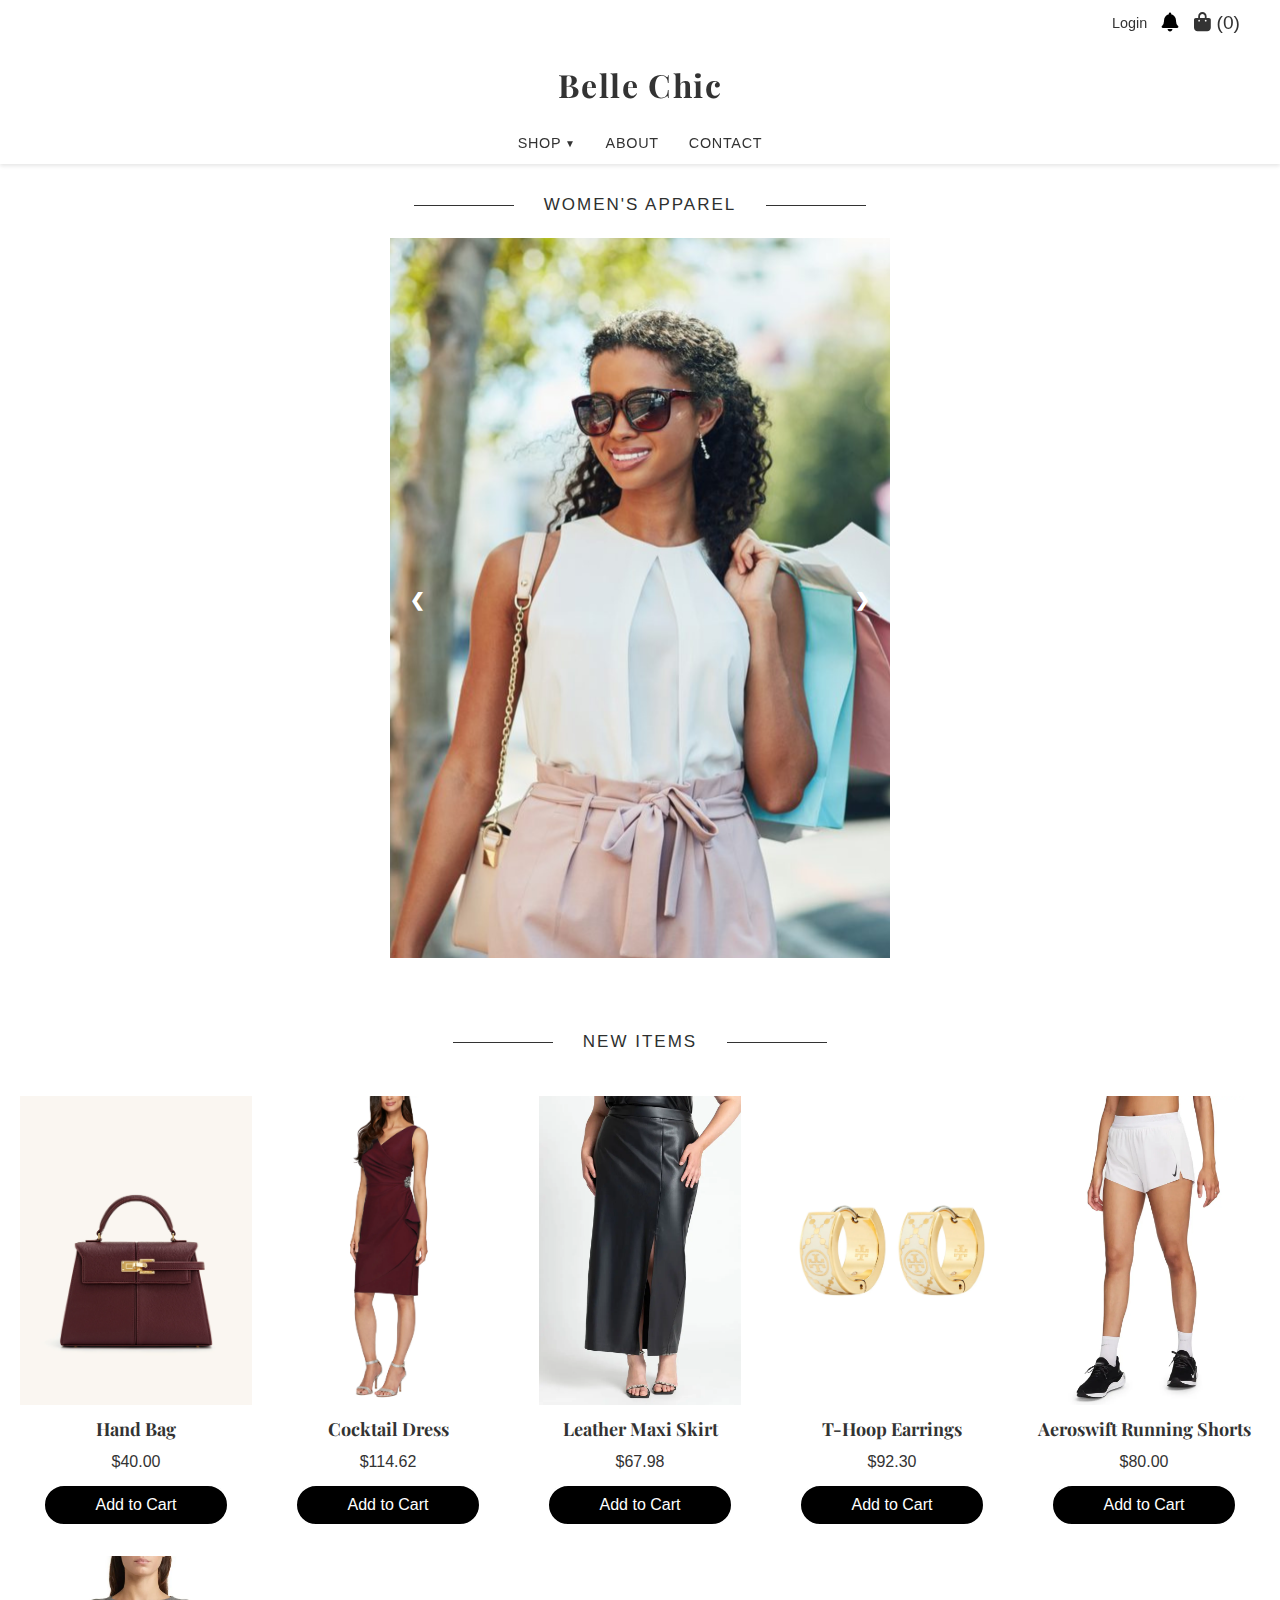
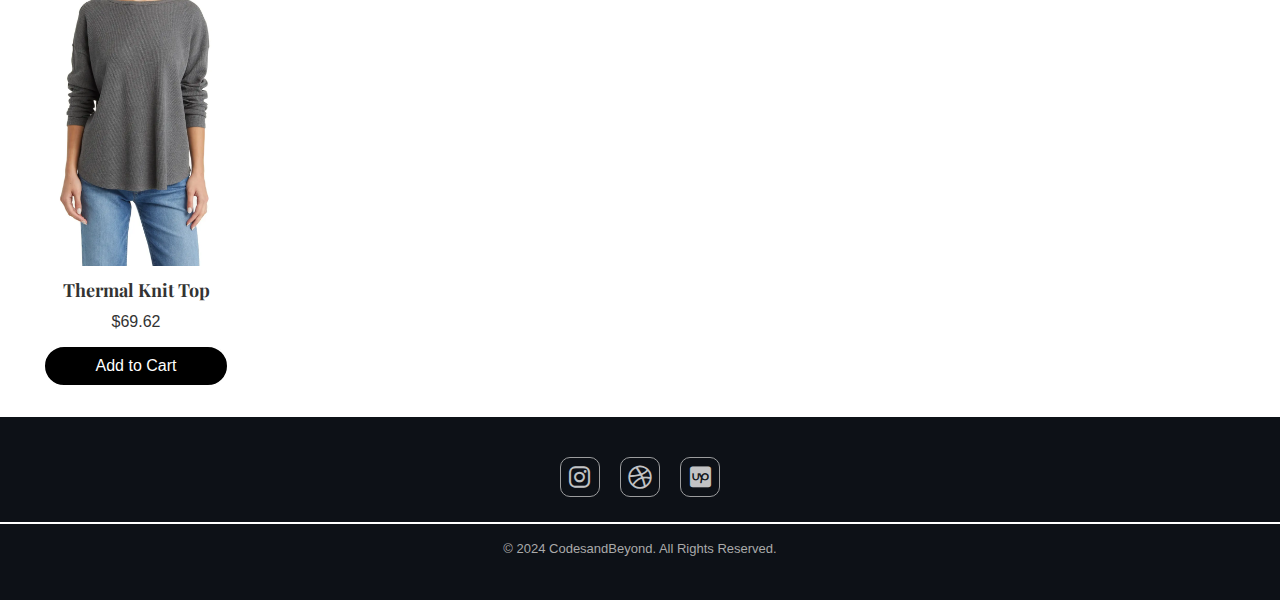
<file: index.html>
<!DOCTYPE html>
<html lang="en">
<head>
    <meta charset="UTF-8">
    <meta name="viewport" content="width=device-width, initial-scale=1.0">
    <link rel="stylesheet" href="https://cdnjs.cloudflare.com/ajax/libs/font-awesome/6.6.0/css/all.min.css">
    <link href="https://fonts.googleapis.com/css2?family=Playfair+Display:wght@400;700&display=swap" rel="stylesheet">
    <title>Home</title>
    <link rel="stylesheet" href="css/styles.css">
</head>
<body>
    <header>
        <div class="navbar">
            <div class="top-bar">
                <div class="search-bar">
                </div>
                <div class="top-right">
                    <a href="#" class="login-text" id="loginButton">Login</a>
                    <div class="icons">
                        <a href="#" id="notificationButton"><i class="fas fa-bell"></i></a>
                        <a href="cart.html">
                            <i class="fas fa-shopping-bag"></i>
                            <span class="cart-count">(0)</span>
                        </a>
                    </div>
                </div>
            </div>
            <a href="index.html" class="store-name-link">
                <div class="store-name">Belle Chic</div>
            </a>
            <nav>
                <div class="hamburger">
                    <div></div>
                    <div></div>
                    <div></div>
                </div>
                <ul class="nav-links">
                    <li class="dropdown">
                        <a href="#">Shop</a>
                        <ul class="dropdown-content">
                            <li><a href="tops.html">Tops</a></li>
                            <li><a href="bottoms.html">Bottoms</a></li>
                            <li><a href="dresses.html">Dresses</a></li>
                            <li><a href="accessories.html">Accessories</a></li>
                        </ul>
                    </li>
                    <li><a href="about.html">About</a></li>
                    <li><a href="contact.html">Contact</a></li>
                </ul>
            </nav>

            <!-- Login Modal -->
            <div id="loginModal" class="modal">
                <div class="modal-content">
                    <span class="close" id="closeButton">&times;</span>
                    <h2>Login</h2>
                    <form id="loginForm">
                        <input type="email" id="loginEmail" placeholder="Email" required>
                        <input type="password" id="loginPassword" placeholder="Password" required>
                        <div class="remember-me">
                            <input type="checkbox" id="rememberMe">
                            <label for="rememberMe">Keep me logged in for 7 days</label>
                        </div>
                        <button type="submit" id="loginSubmit">Login</button>
                    </form>
                    <button id="googleSignInButton" class="google-sign-in-button">
                        <i class="fab fa-google"></i> Sign in with Google
                    </button>
                    <p>Don't have an account? <a href="#" id="signupLink">Sign up</a></p>
                </div>
            </div>

            <!-- Signup Modal -->
            <div id="signupModal" class="modal">
                <div class="modal-content">
                    <span class="close">&times;</span>
                    <h2>Sign Up</h2>
                    <form id="signupForm">
                        <input type="email" id="signupEmail" placeholder="Email" required>
                        <span id="emailError" class="error-message"></span>
                        <input type="password" id="signupPassword" placeholder="Password" required>
                        <span id="passwordError" class="error-message"></span>
                        <!-- other form elements -->
                        <button type="submit">Sign Up</button>
                    </form>
                    <button id="googleSignUpButton" class="google-sign-in-button">
                        <i class="fab fa-google"></i> Sign up with Google
                    </button>
                </div>
            </div>

        </div>
    </header>
<br>
<br>

<main>
    <div class="s1-header">  
        <h1><span>WOMEN'S APPAREL</span></h1>
    </div> 
    <div class="slideshow-container">
        <div class="slideshow">
            <img src="img/Gallery Photos/pink-suit.png" alt="Model 1" class="slide">
            <img src="img/Gallery Photos/white-and-pink.png" alt="Model 2" class="slide">
            <img src="img/Gallery Photos/black-and-white.png" alt="Model 3" class="slide">
            <img src="img/Gallery Photos/white-and-purple.png" alt="Model 4" class="slide">
        </div>
        <a class="prev" onclick="changeSlide(-1)">&#10094;</a>
        <a class="next" onclick="changeSlide(1)">&#10095;</a>
    </div> 
    <section class="featured-items">
        <div class="s1-header">
            <h1><span>NEW ITEMS</span></h1>
        </div>
        <div class="item-grid">
            <div class="item">
                <div class="item-image">
                    <img src="img/Accessories/Bags/handle-bag.webp" alt="Item 1" class="main-image" id="handbag">
                    <img src="img/Accessories/Bags/purse-side.webp" alt="Item 1 Hover" class="hover-image" id="handbag">
                </div>
                <h3>Hand Bag</h3>
                <p>$40.00</p>
                <button class="add-to-cart" data-name="Hand Bag" data-price="40.00">Add to Cart</button>
            </div>
            <div class="item">
                <div class="item-image">
                    <img src="img/Dresses/cocktail-dress-front.webp" alt="Item 2" class="main-image">
                    <img src="img/Dresses/cocktail-dress-back.webp" alt="Item 2 Hover" class="hover-image">
                </div>
                <h3>Cocktail Dress</h3>
                <p>$114.62</p>
                <button class="add-to-cart" data-name="Cocktail Dress" data-price="114.62">Add to Cart</button>
            </div>
            <div class="item">
                <div class="item-image">
                    <img src="img/Bottoms/Skirts/plus-leather-skirt.webp" alt="Item 3" class="main-image">
                    <img src="img/Bottoms/Skirts/plus-leather-skirt-back.webp" alt="Item 3 Hover" class="hover-image">
                </div>
                <h3>Leather Maxi Skirt</h3>
                <p>$67.98</p>
                <button class="add-to-cart" data-name="Leather Maxi Skirt" data-price="67.98">Add to Cart</button>
            </div>
            <div class="item">
                <div class="item-image">
                    <img src="img/Accessories/Earrings/t-hoop-earrings.webp" alt="Item 4" class="main-image">
                    <img src="img/Accessories/Earrings/t-hoop-earrings-flat.webp" alt="Item 4 Hover" class="hover-image">
                </div>
                <h3>T-Hoop Earrings</h3>
                <p>$92.30</p>
                <button class="add-to-cart" data-name="T-Hoop Earrings" data-price="92.30">Add to Cart</button>
            </div>
            <div class="item">
                <div class="item-image">
                    <img src="img/Bottoms/Shorts/aeroswift.webp" alt="Item 5" class="main-image">
                    <img src="img/Bottoms/Shorts/aeroswift-back.webp" alt="Item 1 Hover" class="hover-image">
                </div>
                <h3>Aeroswift Running Shorts</h3>
                <p>$80.00</p>
                <button class="add-to-cart" data-name="Aeroswift Running Shorts" data-price="80.00">Add to Cart</button>
            </div>
            <div class="item">
                <div class="item-image">
                    <img src="img/Tops/thermal-knit-top.webp" alt="Item 6" class="main-image">
                    <img src="img/Tops/thermal-knit-top-back.webp" alt="Item 2 Hover" class="hover-image">
                </div>
                <h3>Thermal Knit Top</h3>
                <p>$69.62</p>
                <button class="add-to-cart" data-name="Thermal Knit Top" data-price="69.62">Add to Cart</button>
            </div>

        </div>
    </section>
</main>

<footer class="footer" role="contentinfo" itemscope itemtype="http://schema.org/WPFooter">
    <div class="social" role="navigation" aria-labelledby="social-heading">
        <h3 id="social-heading" class="sr-only">Follow us on social media</h3>
        <a href="#" aria-label="Instagram"><i class="fa-brands fa-instagram"></i></a>
        <a href="#" aria-label="Dribble"><i class="fa-brands fa-dribbble"></i></a>
        <a href="#" aria-label="Upwork"><i class="fa-brands fa-square-upwork"></i></a>
    </div>
    <hr class="footer-break">
    <p class="copyright">© 2024 CodesandBeyond. All Rights Reserved.</p>
</footer>

    <script src="js/script.js"></script>
    <script src="js/cart.js"></script>
    <script src="js/nav.js"></script>

</body>
</html>
</file>
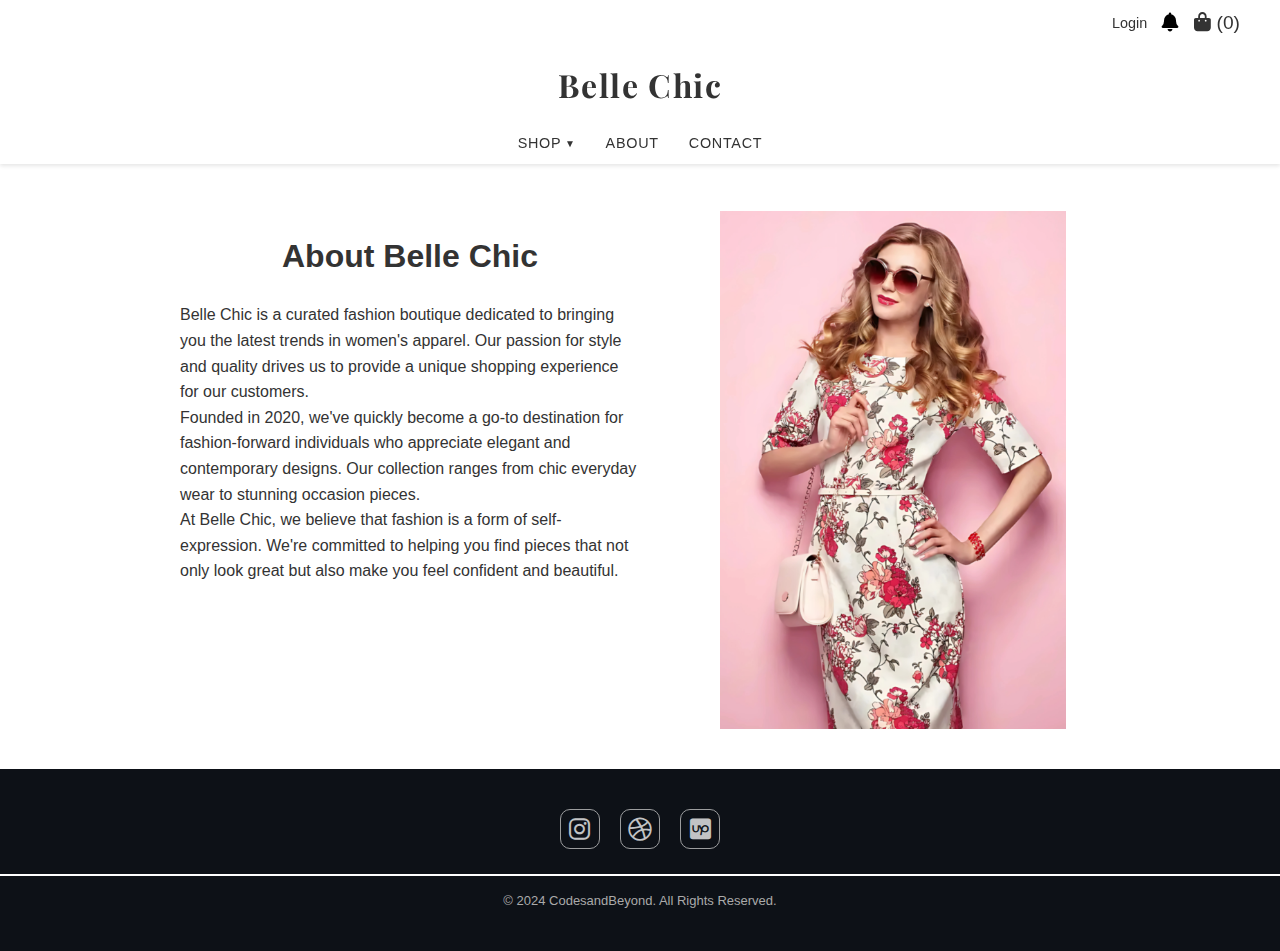
<file: about.html>
<!DOCTYPE html>
<html lang="en">
<head>
    <meta charset="UTF-8">
    <meta name="viewport" content="width=device-width, initial-scale=1.0">
    <link rel="stylesheet" href="https://cdnjs.cloudflare.com/ajax/libs/font-awesome/6.6.0/css/all.min.css">
    <link href="https://fonts.googleapis.com/css2?family=Playfair+Display:wght@400;700&display=swap" rel="stylesheet">
    <title>About Us</title>
    <link rel="stylesheet" href="css/styles.css">
</head>
<body>
    <header>
        <div class="navbar">
            <div class="top-bar">
                <div class="search-bar">
                </div>
                <div class="top-right">
                    <a href="#" class="login-text" id="loginButton">Login</a>
                    <div class="icons">
                        <a href="#" id="notificationButton"><i class="fas fa-bell"></i></a>
                        <a href="cart.html">
                            <i class="fas fa-shopping-bag"></i>
                            <span class="cart-count">(0)</span>
                        </a>
                    </div>
                </div>
            </div>
            <a href="index.html" class="store-name-link">
                <div class="store-name">Belle Chic</div>
            </a>
            <nav>
                <div class="hamburger">
                    <div></div>
                    <div></div>
                    <div></div>
                </div>
                <ul class="nav-links">
                    <li class="dropdown">
                        <a href="#">Shop</a>
                        <ul class="dropdown-content">
                            <li><a href="tops.html">Tops</a></li>
                            <li><a href="bottoms.html">Bottoms</a></li>
                            <li><a href="dresses.html">Dresses</a></li>
                            <li><a href="accessories.html">Accessories</a></li>
                        </ul>
                    </li>
                    <li><a href="about.html">About</a></li>
                    <li><a href="contact.html">Contact</a></li>
                </ul>
            </nav>

            <!-- Login Modal -->
            <div id="loginModal" class="modal">
                <div class="modal-content">
                    <span class="close" id="closeButton">&times;</span>
                    <h2>Login</h2>
                    <form id="loginForm">
                        <input type="email" id="loginEmail" placeholder="Email" required>
                        <input type="password" id="loginPassword" placeholder="Password" required>
                        <div class="remember-me">
                            <input type="checkbox" id="rememberMe">
                            <label for="rememberMe">Keep me logged in for 7 days</label>
                        </div>
                        <button type="submit" id="loginSubmit">Login</button>
                    </form>
                    <button id="googleSignInButton" class="google-sign-in-button">
                        <i class="fab fa-google"></i> Sign in with Google
                    </button>
                    <p>Don't have an account? <a href="#" id="signupLink">Sign up</a></p>
                </div>
            </div>

            <!-- Signup Modal -->
            <div id="signupModal" class="modal">
                <div class="modal-content">
                    <span class="close">&times;</span>
                    <h2>Sign Up</h2>
                    <form id="signupForm">
                        <input type="email" id="signupEmail" placeholder="Email" required>
                        <span id="emailError" class="error-message"></span>
                        <input type="password" id="signupPassword" placeholder="Password" required>
                        <span id="passwordError" class="error-message"></span>
                        <!-- other form elements -->
                        <button type="submit">Sign Up</button>
                    </form>
                    <button id="googleSignUpButton" class="google-sign-in-button">
                        <i class="fab fa-google"></i> Sign up with Google
                    </button>
                </div>
            </div>

        </div>
    </header>
    <br>
    <br>

    <main class="about-us-container">
        <div class="about-content">
            <h1 class="s1-header"><span>About Belle Chic</span></h1>
            <p>Belle Chic is a curated fashion boutique dedicated to bringing you the latest trends in women's apparel. Our passion for style and quality drives us to provide a unique shopping experience for our customers.</p>
            <p>Founded in 2020, we've quickly become a go-to destination for fashion-forward individuals who appreciate elegant and contemporary designs. Our collection ranges from chic everyday wear to stunning occasion pieces.</p>
            <p>At Belle Chic, we believe that fashion is a form of self-expression. We're committed to helping you find pieces that not only look great but also make you feel confident and beautiful.</p>
        </div>
        <div class="about-slideshow-container">
            <div class="about-slideshow">
                <img src="img/Gallery Photos/model-red-dress.png" alt="Model 1" class="about-slide">
                <img src="img/Gallery Photos/model-pink-flower.png" alt="Model 2" class="about-slide">
                <img src="img/Gallery Photos/brown-white-model.png" alt="Model 3" class="about-slide">
            </div>
            <a class="prev" onclick="changeSlide(-1)">&#10094;</a>
            <a class="next" onclick="changeSlide(1)">&#10095;</a>
        </div>        
    </main>

    <footer class="footer" role="contentinfo" itemscope itemtype="http://schema.org/WPFooter">
        <div class="social" role="navigation" aria-labelledby="social-heading">
            <h3 id="social-heading" class="sr-only">Follow us on social media</h3>
            <a href="#" aria-label="Instagram"><i class="fa-brands fa-instagram"></i></a>
            <a href="#" aria-label="Dribble"><i class="fa-brands fa-dribbble"></i></a>
            <a href="#" aria-label="Upwork"><i class="fa-brands fa-square-upwork"></i></a>
        </div>
        <hr class="footer-break">
        <p class="copyright">© 2024 CodesandBeyond. All Rights Reserved.</p>
    </footer>

    <script src="js/script.js"></script>
    <script src="js/nav.js"></script>
</body>
</html>
</file>
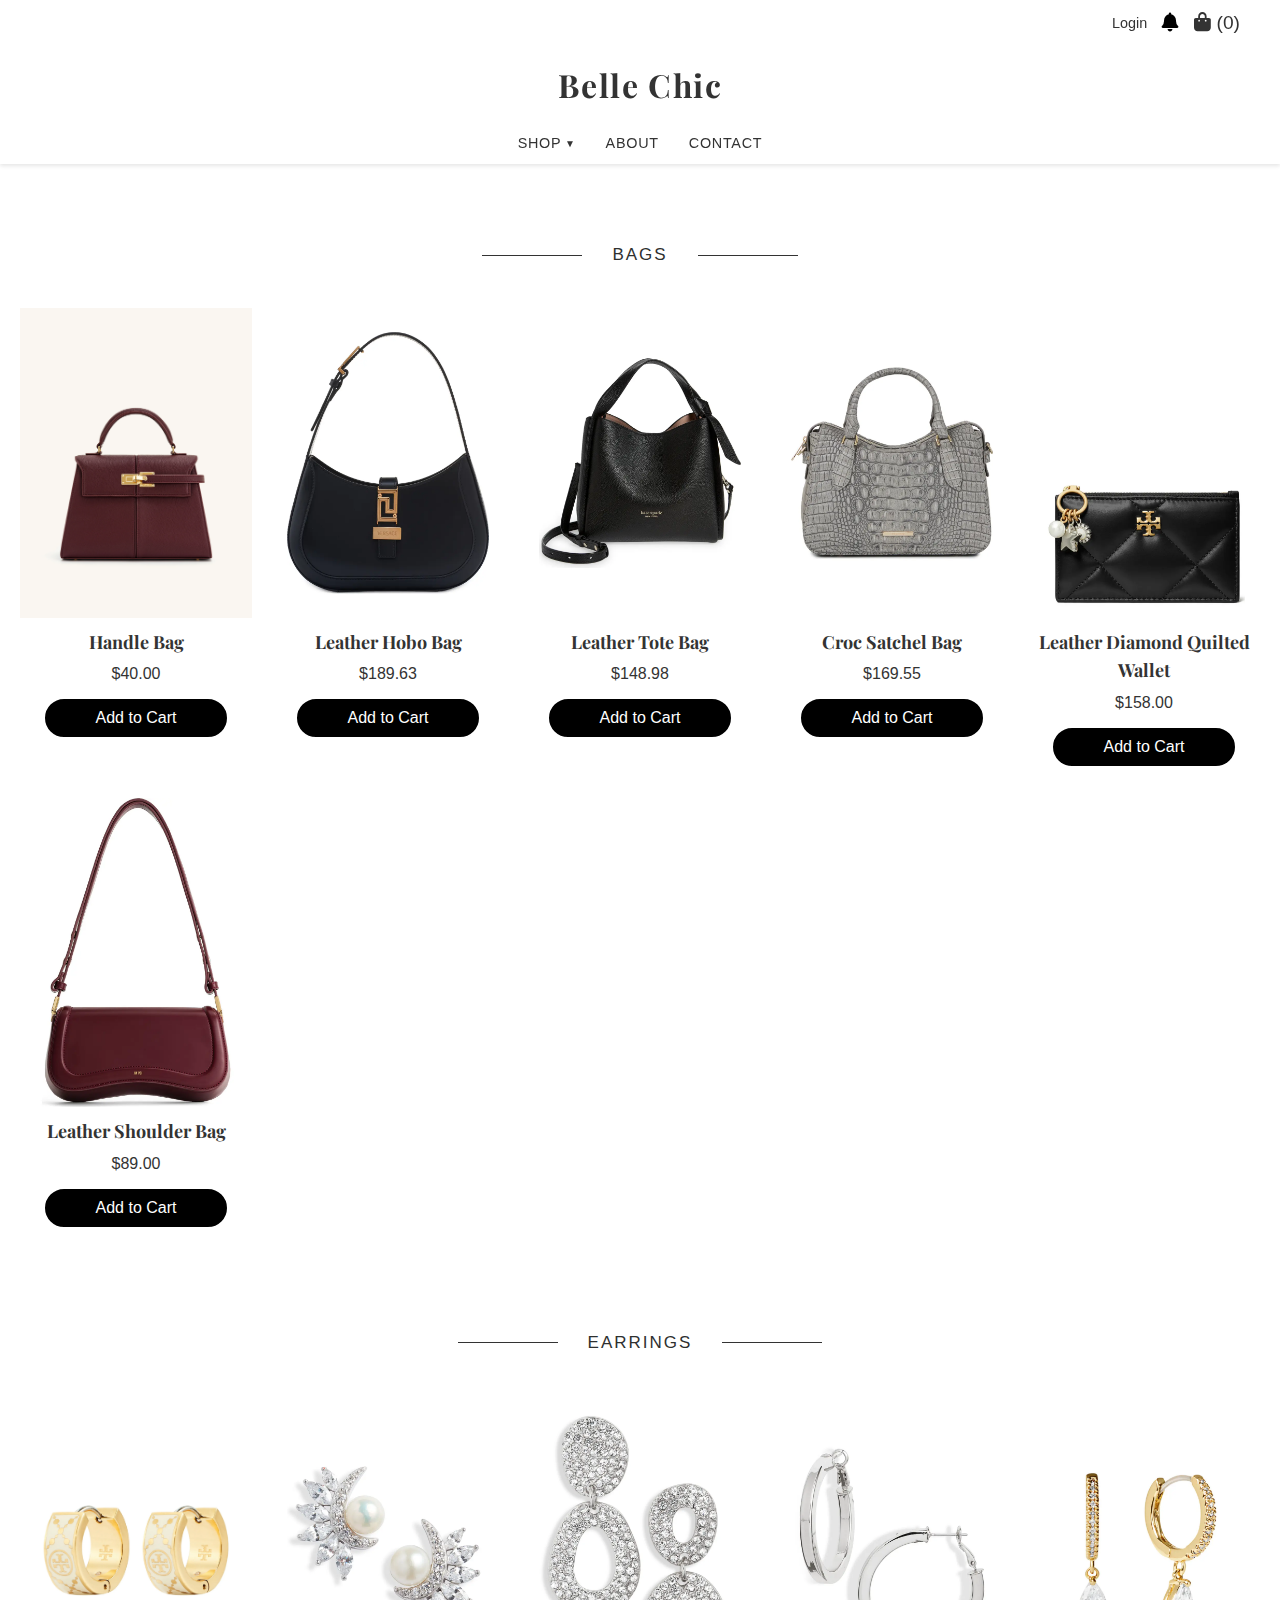
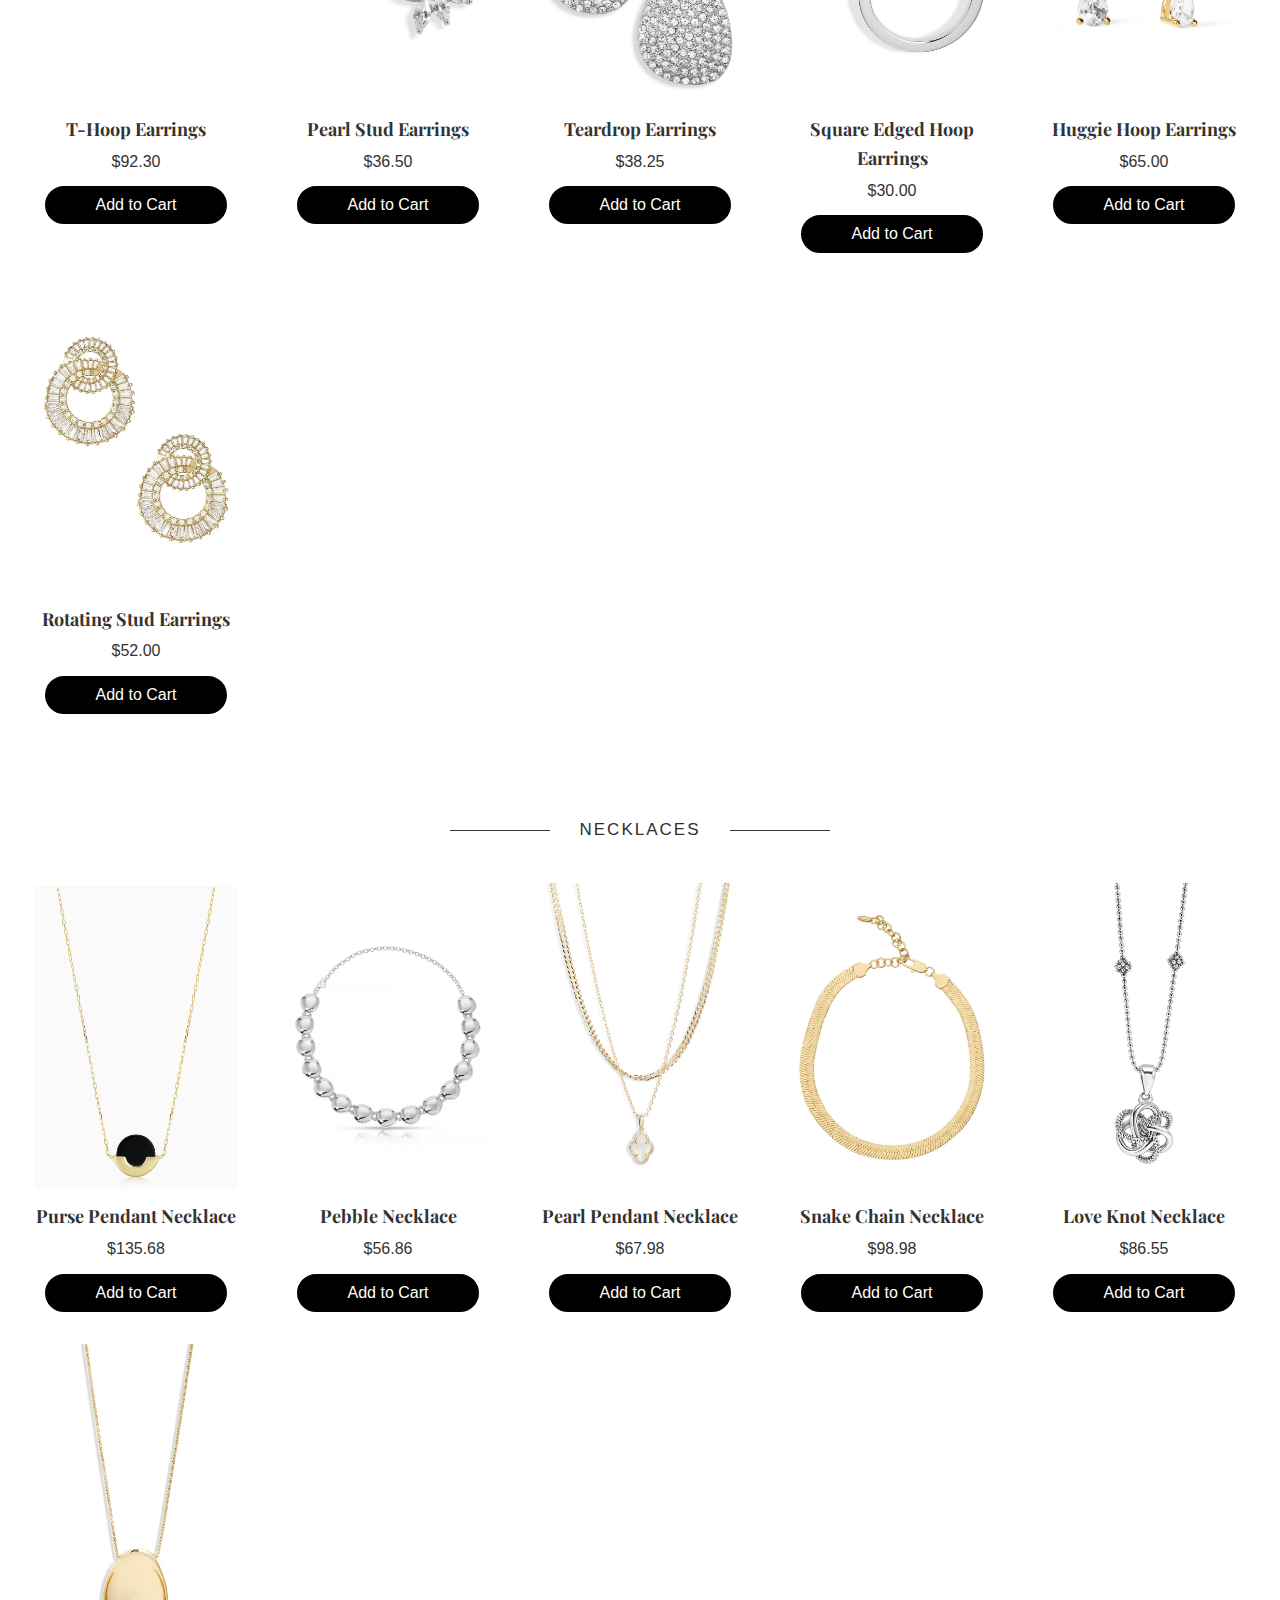
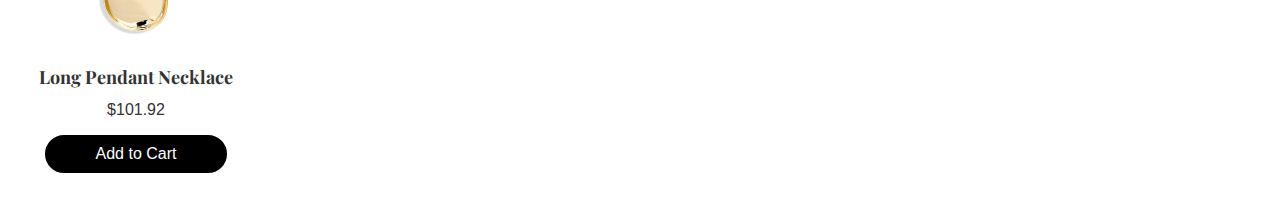
<file: accessories.html>
<!DOCTYPE html>
<html lang="en">
<head>
    <meta charset="UTF-8">
    <meta name="viewport" content="width=device-width, initial-scale=1.0">
    <link rel="stylesheet" href="https://cdnjs.cloudflare.com/ajax/libs/font-awesome/6.6.0/css/all.min.css">
    <link href="https://fonts.googleapis.com/css2?family=Playfair+Display:wght@400;700&display=swap" rel="stylesheet">
    <title>Accessories</title>
    <link rel="stylesheet" href="css/styles.css">
</head>
<body>
    <header>
        <div class="navbar">
            <div class="top-bar">
                <div class="search-bar">
                </div>
                <div class="top-right">
                    <a href="#" class="login-text" id="loginButton">Login</a>
                    <div class="icons">
                        <a href="#" id="notificationButton"><i class="fas fa-bell"></i></a>
                        <a href="cart.html">
                            <i class="fas fa-shopping-bag"></i>
                            <span class="cart-count">(0)</span>
                        </a>
                    </div>
                </div>
            </div>
            <a href="index.html" class="store-name-link">
                <div class="store-name">Belle Chic</div>
            </a>
            <nav>
                <div class="hamburger">
                    <div></div>
                    <div></div>
                    <div></div>
                </div>
                <ul class="nav-links">
                    <li class="dropdown">
                        <a href="#">Shop</a>
                        <ul class="dropdown-content">
                            <li><a href="tops.html">Tops</a></li>
                            <li><a href="bottoms.html">Bottoms</a></li>
                            <li><a href="dresses.html">Dresses</a></li>
                            <li><a href="accessories.html">Accessories</a></li>
                        </ul>
                    </li>
                    <li><a href="about.html">About</a></li>
                    <li><a href="contact.html">Contact</a></li>
                </ul>
            </nav>

            <!-- Login Modal -->
            <div id="loginModal" class="modal">
                <div class="modal-content">
                    <span class="close" id="closeButton">&times;</span>
                    <h2>Login</h2>
                    <form id="loginForm">
                        <input type="email" id="loginEmail" placeholder="Email" required>
                        <input type="password" id="loginPassword" placeholder="Password" required>
                        <div class="remember-me">
                            <input type="checkbox" id="rememberMe">
                            <label for="rememberMe">Keep me logged in for 7 days</label>
                        </div>
                        <button type="submit" id="loginSubmit">Login</button>
                    </form>
                    <button id="googleSignInButton" class="google-sign-in-button">
                        <i class="fab fa-google"></i> Sign in with Google
                    </button>
                    <p>Don't have an account? <a href="#" id="signupLink">Sign up</a></p>
                </div>
            </div>

            <!-- Signup Modal -->
            <div id="signupModal" class="modal">
                <div class="modal-content">
                    <span class="close">&times;</span>
                    <h2>Sign Up</h2>
                    <form id="signupForm">
                        <input type="email" id="signupEmail" placeholder="Email" required>
                        <span id="emailError" class="error-message"></span>
                        <input type="password" id="signupPassword" placeholder="Password" required>
                        <span id="passwordError" class="error-message"></span>
                        <!-- other form elements -->
                        <button type="submit">Sign Up</button>
                    </form>
                    <button id="googleSignUpButton" class="google-sign-in-button">
                        <i class="fab fa-google"></i> Sign up with Google
                    </button>
                </div>
            </div>
        </div>
    </header>
    <br>
    <br>

    <main>
        <section class="featured-items">
            <div class="s1-header">
                <h1><span>BAGS</span></h1>
            </div>
            <div class="item-grid">
                <div class="item">
                    <div class="item-image">
                        <img src="img/Accessories/Bags/handle-bag.webp" alt="Item 1" class="main-image" id="handbag">
                        <img src="img/Accessories/Bags/purse-side.webp" alt="Item 1 Hover" class="hover-image" id="handbag">
                    </div>
                    <h3>Handle Bag</h3>
                    <p>$40.00</p>
                    <button class="add-to-cart" data-name="Handle Bag" data-price="40.00">Add to Cart</button>
                </div>
                <div class="item">
                    <div class="item-image">
                        <img src="img/Accessories/Bags/leather-hobo.webp" alt="Item 2" class="main-image">
                        <img src="img/Accessories/Bags/leather-hobo-back.webp" alt="Item 2 Hover" class="hover-image">
                    </div>
                    <h3>Leather Hobo Bag</h3>
                    <p>$189.63</p>
                    <button class="add-to-cart" data-name="Leather Hobo Bag" data-price="189.63">Add to Cart</button>
                </div>
                <div class="item">
                    <div class="item-image">
                        <img src="img/Accessories/Bags/leather-tote.webp" alt="Item 3" class="main-image">
                        <img src="img/Accessories/Bags/leather-tote-back.webp" alt="Item 3 Hover" class="hover-image">
                    </div>
                    <h3>Leather Tote Bag</h3>
                    <p>$148.98</p>
                    <button class="add-to-cart" data-name="Leather Tote Bag" data-price="148.98">Add to Cart</button>
                </div>
                <div class="item">
                    <div class="item-image">
                        <img src="img/Accessories/Bags/croc-satchel.webp" alt="Item 4" class="main-image">
                        <img src="img/Accessories/Bags/croc-satchel-back.webp" alt="Item 4 Hover" class="hover-image">
                    </div>
                    <h3>Croc Satchel Bag</h3>
                    <p>$169.55</p>
                    <button class="add-to-cart" data-name="Croc Satchel Bag" data-price="169.55">Add to Cart</button>
                </div>
                <div class="item">
                    <div class="item-image">
                        <img src="img/Accessories/Bags/diamond-quilt-card.webp" alt="Item 5" class="main-image">
                        <img src="img/Accessories/Bags/diamond-quilt-card-back.webp" alt="Item 5 Hover" class="hover-image">
                    </div>
                    <h3>Leather Diamond Quilted Wallet</h3>
                    <p>$158.00</p>
                    <button class="add-to-cart" data-name="Leather Diamond Quilted Wallet" data-price="158.00">Add to Cart</button>
                </div>
                <div class="item">
                    <div class="item-image">
                        <img src="img/Accessories/Bags/leather-shoulder.webp" alt="Item 6" class="main-image">
                        <img src="img/Accessories/Bags/leather-shoulder-back.webp" alt="Item 6 Hover" class="hover-image">
                    </div>
                    <h3>Leather Shoulder Bag</h3>
                    <p>$89.00</p>
                    <button class="add-to-cart" data-name="Leather Shoulder Bag" data-price="89.00">Add to Cart</button>
                </div>
            </div>
        </section>
        
        <section class="featured-items">
            <div class="s1-header">
                <h1><span>EARRINGS</span></h1>
            </div>
            <div class="item-grid">
                <div class="item">
                    <div class="item-image">
                        <img src="img/Accessories/Earrings/t-hoop-earrings.webp" alt="Item 1" class="main-image">
                        <img src="img/Accessories/Earrings/t-hoop-earrings-flat.webp" alt="Item 1 Hover" class="hover-image">
                    </div>
                    <h3>T-Hoop Earrings</h3>
                    <p>$92.30</p>
                    <button class="add-to-cart" data-name="T-Hoop Earrings" data-price="92.30">Add to Cart</button>
                </div>
                <div class="item">
                    <div class="item-image">
                        <img src="img/Accessories/Earrings/freshwater-pearl-stud-earrings.webp" alt="Item 2" class="main-image">
                        <img src="img/Accessories/Earrings/freshwater-pearl-stud-earrings-worn.webp" alt="Item 2 Hover" class="hover-image">
                    </div>
                    <h3>Pearl Stud Earrings</h3>
                    <p>$36.50</p>
                    <button class="add-to-cart" data-name="Pearl Stud Earrings" data-price="36.50">Add to Cart</button>
                </div>
                <div class="item">
                    <div class="item-image">
                        <img src="img/Accessories/Earrings/drop-earrings.webp" alt="Item 3" class="main-image">
                        <img src="img/Accessories/Earrings/drop-earrings-worn.webp" alt="Item 3 Hover" class="hover-image">
                    </div>
                    <h3>Teardrop Earrings</h3>
                    <p>$38.25</p>
                    <button class="add-to-cart" data-name="Teardrop Earrings" data-price="38.25">Add to Cart</button>
                </div>
                <div class="item">
                    <div class="item-image">
                        <img src="img/Accessories/Earrings/square-edge-hoop.webp" alt="Item 4" class="main-image">
                        <img src="img/Accessories/Earrings/square-edge-hoop-worn.webp" alt="Item 4 Hover" class="hover-image">
                    </div>
                    <h3>Square Edged Hoop Earrings</h3>
                    <p>$30.00</p>
                    <button class="add-to-cart" data-name="Square Edged Hoop Earrings" data-price="30.00">Add to Cart</button>
                </div>
                <div class="item">
                    <div class="item-image">
                        <img src="img/Accessories/Earrings/hugge-hoops.webp" alt="Item 5" class="main-image">
                        <img src="img/Accessories/Earrings/huggie-hoops-worn.webp" alt="Item 5 Hover" class="hover-image">
                    </div>
                    <h3>Huggie Hoop Earrings</h3>
                    <p>$65.00</p>
                    <button class="add-to-cart" data-name="Huggie Hoop Earrings" data-price="65.00">Add to Cart</button>
                </div>
                <div class="item">
                    <div class="item-image">
                        <img src="img/Accessories/Earrings/rotating-stud.webp" alt="Item 6" class="main-image">
                        <img src="img/Accessories/Earrings/rotating-stud-worn.webp" alt="Item 6 Hover" class="hover-image">
                    </div>
                    <h3>Rotating Stud Earrings</h3>
                    <p>$52.00</p>
                    <button class="add-to-cart" data-name="Rotating Stud Earrings" data-price="52.00">Add to Cart</button>
                </div>
            </div>
        </section>

        <section class="featured-items">
            <div class="s1-header">
                <h1><span>NECKLACES</span></h1>
            </div>
            <div class="item-grid">
                <div class="item">
                    <div class="item-image">
                        <img src="img/Accessories/Necklaces/purse-pendant-necklace.webp" alt="Item 1" class="main-image">
                        <img src="img/Accessories/Necklaces/purse-pendant-necklace-worn.webp" alt="Item 1 Hover" class="hover-image">
                    </div>
                    <h3>Purse Pendant Necklace</h3>
                    <p>$135.68</p>
                    <button class="add-to-cart" data-name="Purse Pendant Necklace" data-price="135.68">Add to Cart</button>
                </div>
                <div class="item">
                    <div class="item-image">
                        <img src="img/Accessories/Necklaces/pebble-necklace.webp" alt="Item 2" class="main-image">
                        <img src="img/Accessories/Necklaces/pebble-necklace-worn.webp" alt="Item 2 Hover" class="hover-image">
                    </div>
                    <h3>Pebble Necklace</h3>
                    <p>$56.86</p>
                    <button class="add-to-cart" data-name="Pebble Necklace" data-price="56.86">Add to Cart</button>
                </div>
                <div class="item">
                    <div class="item-image">
                        <img src="img/Accessories/Necklaces/pearl-pendant-necklace.webp" alt="Item 3" class="main-image">
                        <img src="img/Accessories/Necklaces/pearl-pendant-necklace-worn.webp" alt="Item 3 Hover" class="hover-image">
                    </div>
                    <h3>Pearl Pendant Necklace</h3>
                    <p>$67.98</p>
                    <button class="add-to-cart" data-name="Pearl Pendant Necklace" data-price="67.98">Add to Cart</button>
                </div>
                <div class="item">
                    <div class="item-image">
                        <img src="img/Accessories/Necklaces/snake-chain-necklace.webp" alt="Item 3" class="main-image">
                        <img src="img/Accessories/Necklaces/snake-chain-necklace-worn.webp" alt="Item 3 Hover" class="hover-image">
                    </div>
                    <h3>Snake Chain Necklace</h3>
                    <p>$98.98</p>
                    <button class="add-to-cart" data-name="Snake Chain Necklace" data-price="98.98">Add to Cart</button>
                </div>
                <div class="item">
                    <div class="item-image">
                        <img src="img/Accessories/Necklaces/love-knot-necklace.webp" alt="Item 3" class="main-image">
                        <img src="img/Accessories/Necklaces/love-knot-necklace-worn.webp" alt="Item 3 Hover" class="hover-image">
                    </div>
                    <h3>Love Knot Necklace</h3>
                    <p>$86.55</p>
                    <button class="add-to-cart" data-name="Love Knot Necklace" data-price="86.55">Add to Cart</button>
                </div>
                <div class="item">
                    <div class="item-image">
                        <img src="img/Accessories/Necklaces/long-pendant-necklace.webp" alt="Item 3" class="main-image">
                        <img src="img/Accessories/Necklaces/long-pendant-necklace-worn.webp" alt="Item 3 Hover" class="hover-image">
                    </div>
                    <h3>Long Pendant Necklace</h3>
                    <p>$101.92</p>
                    <button class="add-to-cart" data-name="Long Pendant Necklace" data-price="101.92">Add to Cart</button>
                </div>
            </div>
        </section>
    </main>

    <script src="js/script.js"></script>
    <script src="js/cart.js"></script>
    <script src="js/nav.js"></script>

</html>
</file>
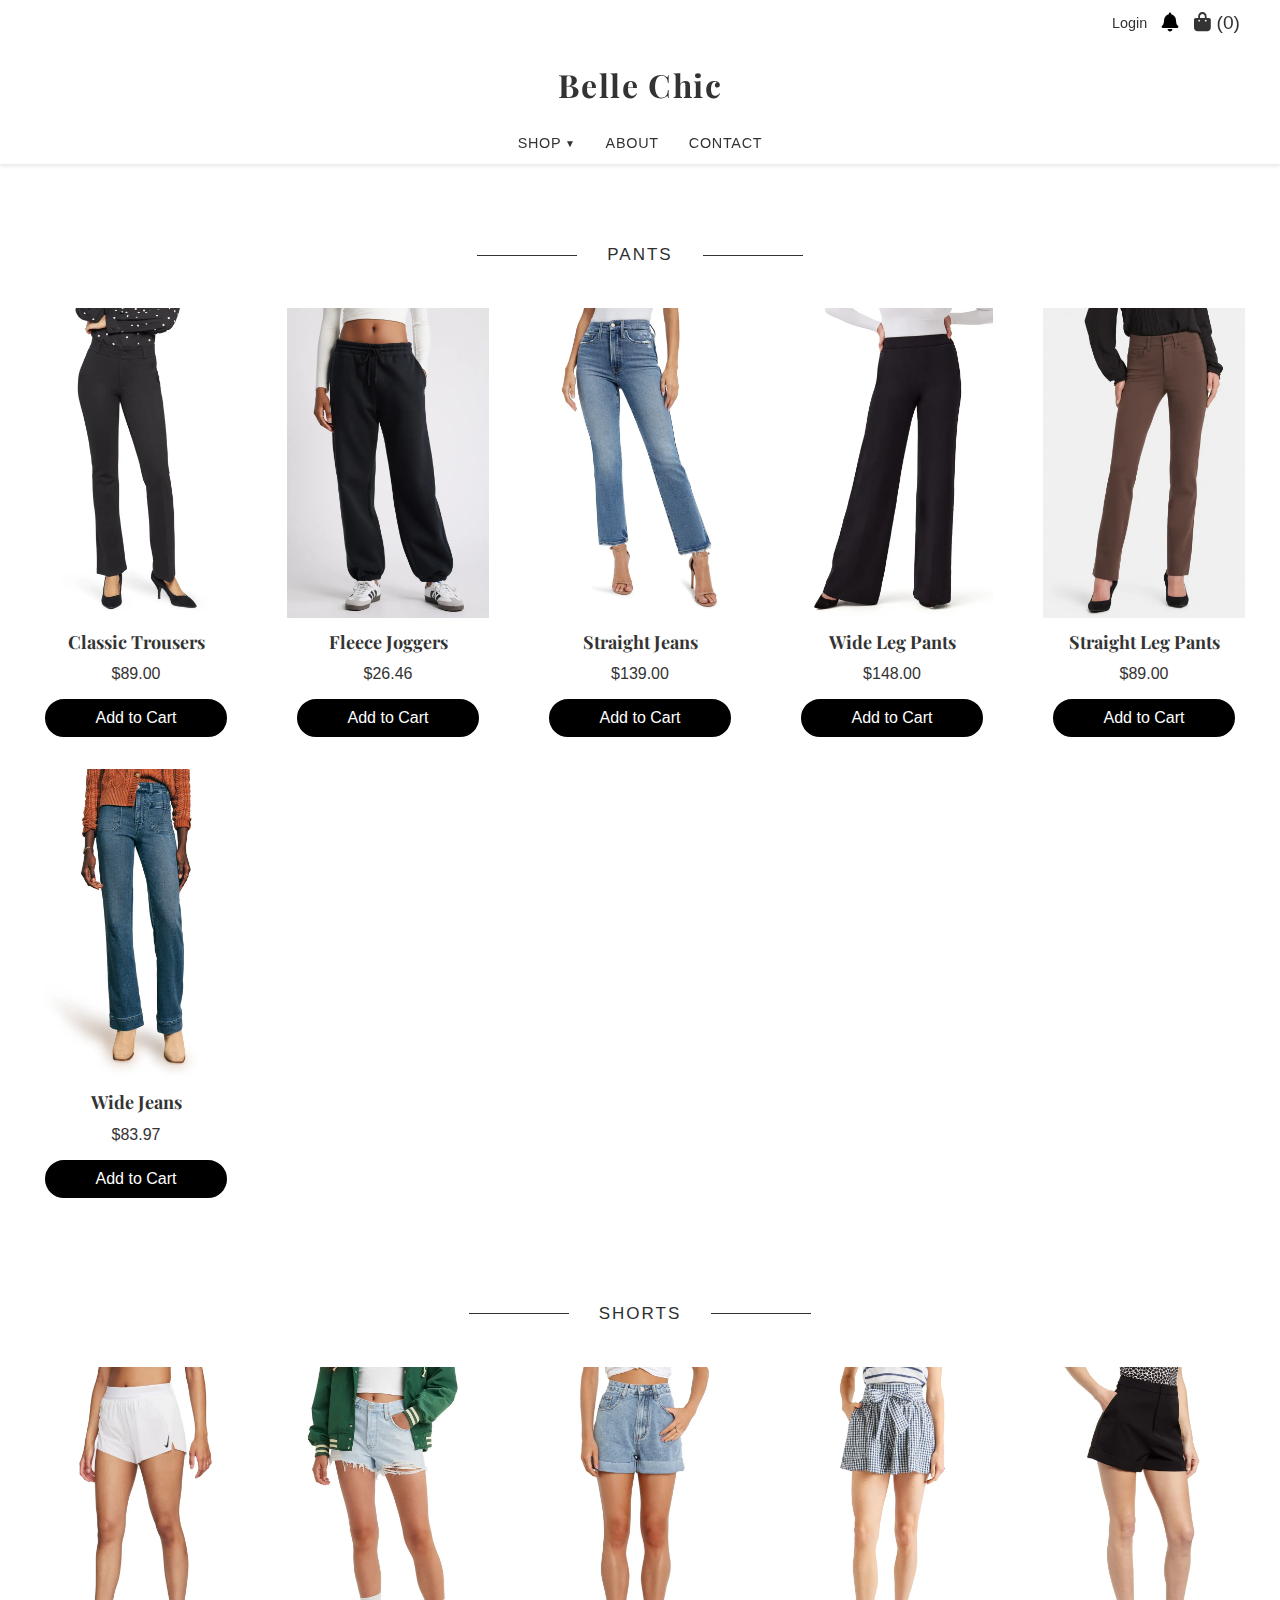
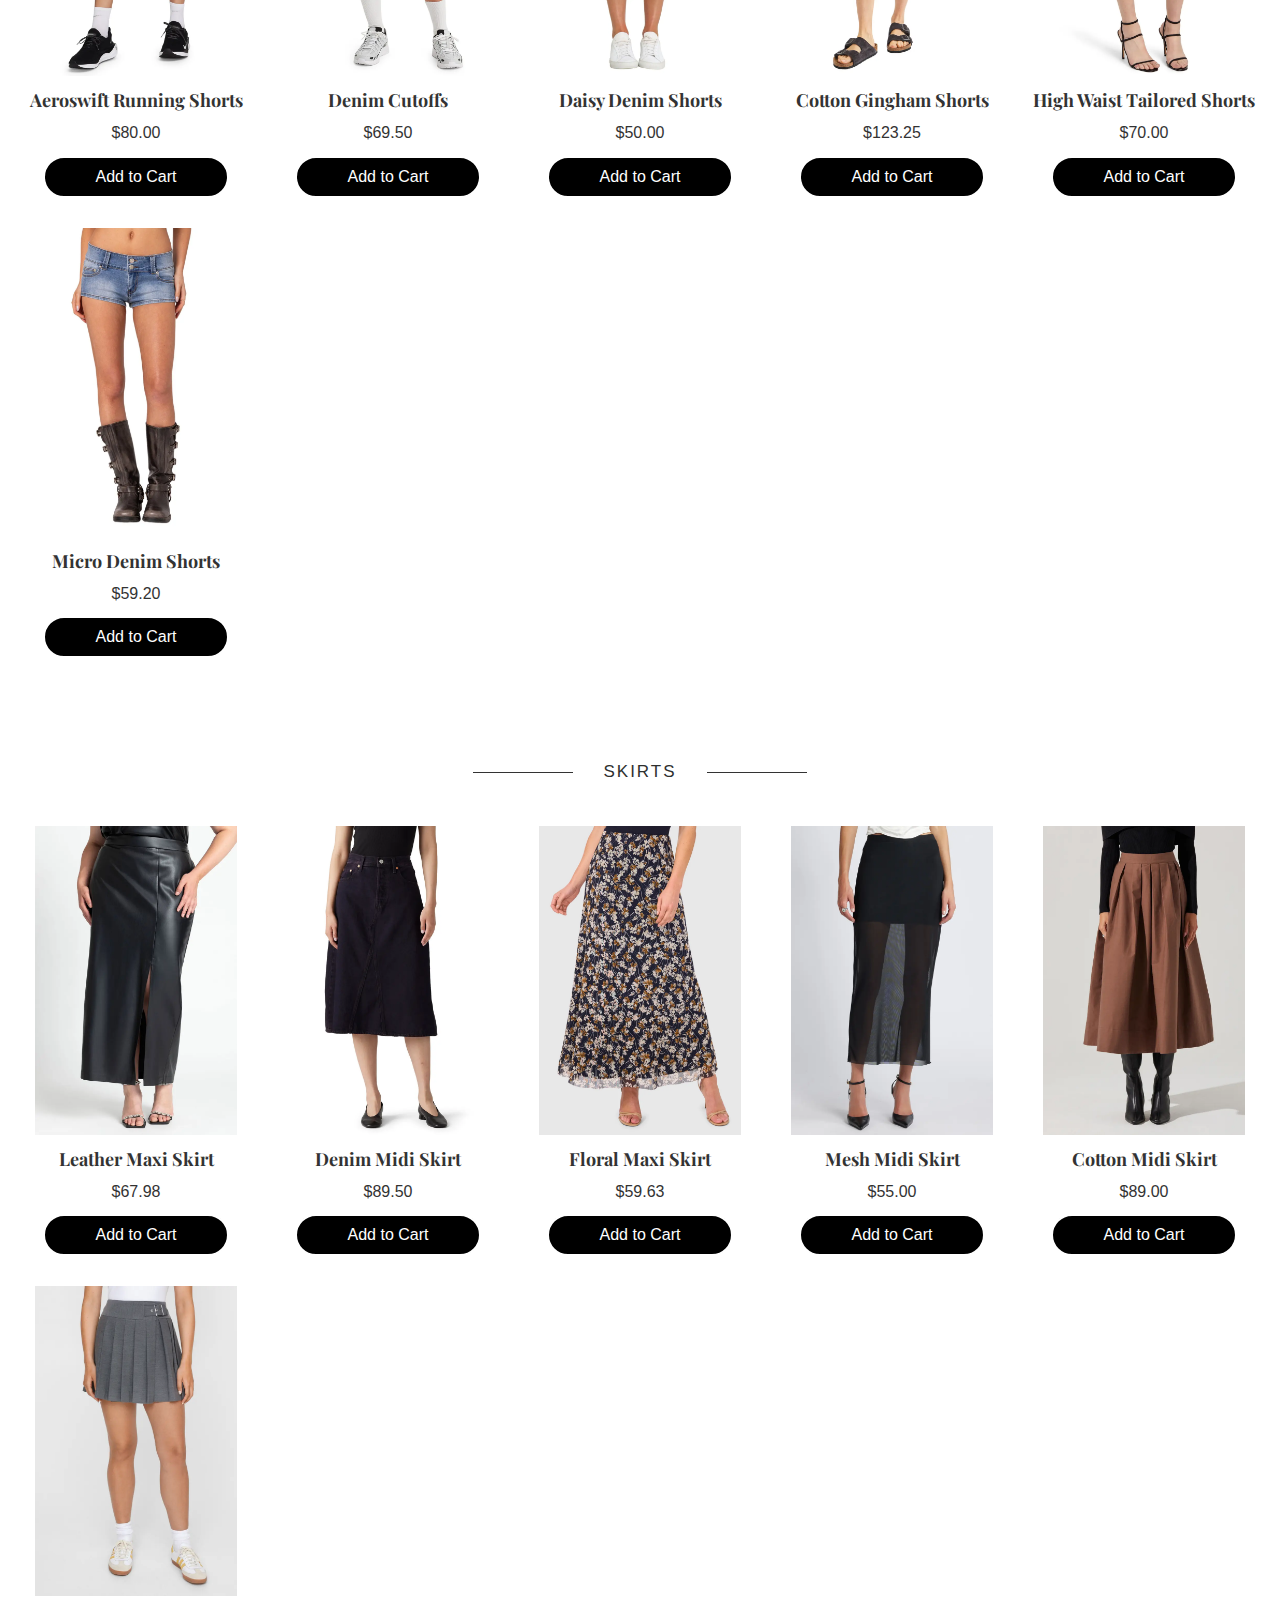
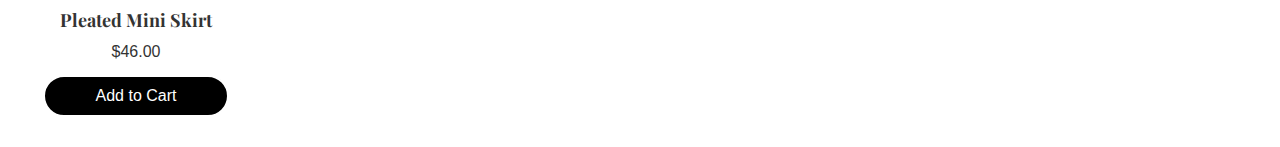
<file: bottoms.html>
<!DOCTYPE html>
<html lang="en">
<head>
    <meta charset="UTF-8">
    <meta name="viewport" content="width=device-width, initial-scale=1.0">
    <link rel="stylesheet" href="https://cdnjs.cloudflare.com/ajax/libs/font-awesome/6.6.0/css/all.min.css">
    <link href="https://fonts.googleapis.com/css2?family=Playfair+Display:wght@400;700&display=swap" rel="stylesheet">
    <title>Bottoms</title>
    <link rel="stylesheet" href="css/styles.css">
</head>
<body>
    <header>
        <div class="navbar">
            <div class="top-bar">
                <div class="search-bar">
                </div>
                <div class="top-right">
                    <a href="#" class="login-text" id="loginButton">Login</a>
                    <div class="icons">
                        <a href="#" id="notificationButton"><i class="fas fa-bell"></i></a>
                        <a href="cart.html">
                            <i class="fas fa-shopping-bag"></i>
                            <span class="cart-count">(0)</span>
                        </a>
                    </div>
                </div>
            </div>
            <a href="index.html" class="store-name-link">
                <div class="store-name">Belle Chic</div>
            </a>
            <nav>
                <div class="hamburger">
                    <div></div>
                    <div></div>
                    <div></div>
                </div>
                <ul class="nav-links">
                    <li class="dropdown">
                        <a href="#">Shop</a>
                        <ul class="dropdown-content">
                            <li><a href="tops.html">Tops</a></li>
                            <li><a href="bottoms.html">Bottoms</a></li>
                            <li><a href="dresses.html">Dresses</a></li>
                            <li><a href="accessories.html">Accessories</a></li>
                        </ul>
                    </li>
                    <li><a href="about.html">About</a></li>
                    <li><a href="contact.html">Contact</a></li>
                </ul>
            </nav>

            <!-- Login Modal -->
            <div id="loginModal" class="modal">
                <div class="modal-content">
                    <span class="close" id="closeButton">&times;</span>
                    <h2>Login</h2>
                    <form id="loginForm">
                        <input type="email" id="loginEmail" placeholder="Email" required>
                        <input type="password" id="loginPassword" placeholder="Password" required>
                        <div class="remember-me">
                            <input type="checkbox" id="rememberMe">
                            <label for="rememberMe">Keep me logged in for 7 days</label>
                        </div>
                        <button type="submit" id="loginSubmit">Login</button>
                    </form>
                    <button id="googleSignInButton" class="google-sign-in-button">
                        <i class="fab fa-google"></i> Sign in with Google
                    </button>
                    <p>Don't have an account? <a href="#" id="signupLink">Sign up</a></p>
                </div>
            </div>

            <!-- Signup Modal -->
            <div id="signupModal" class="modal">
                <div class="modal-content">
                    <span class="close">&times;</span>
                    <h2>Sign Up</h2>
                    <form id="signupForm">
                        <input type="email" id="signupEmail" placeholder="Email" required>
                        <span id="emailError" class="error-message"></span>
                        <input type="password" id="signupPassword" placeholder="Password" required>
                        <span id="passwordError" class="error-message"></span>
                        <!-- other form elements -->
                        <button type="submit">Sign Up</button>
                    </form>
                    <button id="googleSignUpButton" class="google-sign-in-button">
                        <i class="fab fa-google"></i> Sign up with Google
                    </button>
                </div>
            </div>

        </div>
    </header>
    <br>
    <br>

    <main>
        <section class="featured-items">
            <div class="s1-header">  
                <h1><span>PANTS</span></h1>
            </div>
            <div class="item-grid">
                <div class="item">
                    <div class="item-image">
                        <img src="img/Bottoms/Pants/classic-trousers.webp" alt="Item 1" class="main-image">
                        <img src="img/Bottoms/Pants/classic-trousers-back.webp" alt="Item 1 Hover" class="hover-image">
                    </div>
                    <h3>Classic Trousers</h3>
                    <p>$89.00</p>
                    <button class="add-to-cart" data-name="Classic Trousers" data-price="89.00">Add to Cart</button>
                </div>
                <div class="item">
                    <div class="item-image">
                        <img src="img/Bottoms/Pants/fleece-joggers.webp" alt="Item 2" class="main-image">
                        <img src="img/Bottoms/Pants/fleece-joggers-back.webp" alt="Item 2 Hover" class="hover-image">
                    </div>
                    <h3>Fleece Joggers</h3>
                    <p>$26.46</p>
                    <button class="add-to-cart" data-name="Fleece Joggers" data-price="26.46">Add to Cart</button>
                </div>
                <div class="item">
                    <div class="item-image">
                        <img src="img/Bottoms/Pants/straight-jeans.webp" alt="Item 3" class="main-image">
                        <img src="img/Bottoms/Pants/straight-jeans-back.webp" alt="Item 3 Hover" class="hover-image">
                    </div>
                    <h3>Straight Jeans</h3>
                    <p>$139.00</p>
                    <button class="add-to-cart" data-name="Straight Jeans" data-price="139.00">Add to Cart</button>
                </div>
                <div class="item">
                    <div class="item-image">
                        <img src="img/Bottoms/Pants/wide-leg.webp" alt="Item 4" class="main-image">
                        <img src="img/Bottoms/Pants/wide-leg-back.webp" alt="Item 4 Hover" class="hover-image">
                    </div>
                    <h3>Wide Leg Pants</h3>
                    <p>$148.00</p>
                    <button class="add-to-cart" data-name="Wide Leg Pants" data-price="148.00">Add to Cart</button>
                </div>
                <div class="item">
                    <div class="item-image">
                        <img src="img/Bottoms/Pants/straight-leg.webp" alt="Item 5" class="main-image">
                        <img src="img/Bottoms/Pants/straight-leg-back.webp" alt="Item 5 Hover" class="hover-image">
                    </div>
                    <h3>Straight Leg Pants</h3>
                    <p>$89.00</p>
                    <button class="add-to-cart" data-name="Straight Leg Pants" data-price="89.00">Add to Cart</button>
                </div>
                <div class="item">
                    <div class="item-image">
                        <img src="img/Bottoms/Pants/wide-jean.webp" alt="Item 6" class="main-image">
                        <img src="img/Bottoms/Pants/wide-jean-back.webp" alt="Item 6 Hover" class="hover-image">
                    </div>
                    <h3>Wide Jeans</h3>
                    <p>$83.97</p>
                    <button class="add-to-cart" data-name="Wide Jeans" data-price="83.97">Add to Cart</button>
                </div>
        </section>

        <section class="featured-items">
            <div class="s1-header">  
                <h1><span>SHORTS</span></h1>
            </div>
            <div class="item-grid">
                <div class="item">
                    <div class="item-image">
                        <img src="img/Bottoms/Shorts/aeroswift.webp" alt="Item 1" class="main-image">
                        <img src="img/Bottoms/Shorts/aeroswift-back.webp" alt="Item 1 Hover" class="hover-image">
                    </div>
                    <h3>Aeroswift Running Shorts</h3>
                    <p>$80.00</p>
                    <button class="add-to-cart" data-name="Aeroswift Running Shorts" data-price="80.00">Add to Cart</button>
                </div>
                <div class="item">
                    <div class="item-image">
                        <img src="img/Bottoms/Shorts/cutoff.webp" alt="Item 2" class="main-image">
                        <img src="img/Bottoms/Shorts/cutoff-back.webp" alt="Item 2 Hover" class="hover-image">
                    </div>
                    <h3>Denim Cutoffs</h3>
                    <p>$69.50</p>
                    <button class="add-to-cart" data-name="Denim Cutoffs" data-price="69.50">Add to Cart</button>
                </div>
                <div class="item">
                    <div class="item-image">
                        <img src="img/Bottoms/Shorts/daisy-denim.webp" alt="Item 3" class="main-image">
                        <img src="img/Bottoms/Shorts/daisy-denim-back.webp" alt="Item 3 Hover" class="hover-image">
                    </div>
                    <h3>Daisy Denim Shorts</h3>
                    <p>$50.00</p>
                    <button class="add-to-cart" data-name="Daisy Denim Shorts" data-price="50.00">Add to Cart</button>
                </div>
                <div class="item">
                    <div class="item-image">
                        <img src="img/Bottoms/Shorts/gingham-cotton.webp" alt="Item 4" class="main-image">
                        <img src="img/Bottoms/Shorts/daisy-denim-back.webp" alt="Item 4 Hover" class="hover-image">
                    </div>
                    <h3>Cotton Gingham Shorts</h3>
                    <p>$123.25</p>
                    <button class="add-to-cart" data-name="Cotton Gingham Shorts" data-price="123.25">Add to Cart</button>
                </div>
                <div class="item">
                    <div class="item-image">
                        <img src="img/Bottoms/Shorts/hw-shorts.webp" alt="Item 5" class="main-image">
                        <img src="img/Bottoms/Shorts/hw-shorts-back.webp" alt="Item 5 Hover" class="hover-image">
                    </div>
                    <h3>High Waist Tailored Shorts</h3>
                    <p>$70.00</p>
                    <button class="add-to-cart" data-name="High Waist Tailored Shorts" data-price="70.00">Add to Cart</button>
                </div>
                <div class="item">
                    <div class="item-image">
                        <img src="img/Bottoms/Shorts/micro-denim.webp" alt="Item 6" class="main-image">
                        <img src="img/Bottoms/Shorts/micro-denim-back.webp" alt="Item 6 Hover" class="hover-image">
                    </div>
                    <h3>Micro Denim Shorts</h3>
                    <p>$59.20</p>
                    <button class="add-to-cart" data-name="Micro Denim Shorts" data-price="59.20">Add to Cart</button>
                </div>
            </div>
        </section>


        <section class="featured-items">
            <div class="s1-header">  
                <h1><span>SKIRTS</span></h1>
            </div>
            <div class="item-grid">
                <div class="item">
                    <div class="item-image">
                        <img src="img/Bottoms/Skirts/plus-leather-skirt.webp" alt="Item 1" class="main-image">
                        <img src="img/Bottoms/Skirts/plus-leather-skirt-back.webp" alt="Item 1 Hover" class="hover-image">
                    </div>
                    <h3>Leather Maxi Skirt</h3>
                    <p>$67.98</p>
                    <button class="add-to-cart" data-name="Leather Maxi Skirt" data-price="67.98">Add to Cart</button>
                </div>
                <div class="item">
                    <div class="item-image">
                        <img src="img/Bottoms/Skirts/Denim-Midi.webp" alt="Item 2" class="main-image">
                        <img src="img/Bottoms/Skirts/Denim-Midi-Back.webp" alt="Item 2 Hover" class="hover-image">
                    </div>
                    <h3>Denim Midi Skirt</h3>
                    <p>$89.50</p>
                    <button class="add-to-cart" data-name="Denim Midi Skirt" data-price="89.50">Add to Cart</button>
                </div>
                <div class="item">
                    <div class="item-image">
                        <img src="img/Bottoms/Skirts/Floral-Maxi.webp" alt="Item 3" class="main-image">
                        <img src="img/Bottoms/Skirts/Floral-Maxi-Back.webp" alt="Item 3 Hover" class="hover-image">
                    </div>
                    <h3>Floral Maxi Skirt</h3>
                    <p>$59.63</p>
                    <button class="add-to-cart" data-name="Floral Maxi Skirt" data-price="59.63">Add to Cart</button>
                </div>
                <div class="item">
                    <div class="item-image">
                        <img src="img/Bottoms/Skirts/Mesh-Midi.webp" alt="Item 4" class="main-image">
                        <img src="img/Bottoms/Skirts/Mesh-Midi-Back.webp" alt="Item 4 Hover" class="hover-image">
                    </div>
                    <h3>Mesh Midi Skirt</h3>
                    <p>$55.00</p>
                    <button class="add-to-cart" data-name="Mesh Midi Skirt" data-price="55.00">Add to Cart</button>
                </div>
                <div class="item">
                    <div class="item-image">
                        <img src="img/Bottoms/Skirts/Midi-Skirt.webp" alt="Item 5" class="main-image">
                        <img src="img/Bottoms/Skirts/Midi-Skirt-Back.webp" alt="Item 5 Hover" class="hover-image">
                    </div>
                    <h3>Cotton Midi Skirt</h3>
                    <p>$89.00</p>
                    <button class="add-to-cart" data-name="Cotton Midi Skirt" data-price="89.00">Add to Cart</button>
                </div>
                <div class="item">
                    <div class="item-image">
                        <img src="img/Bottoms/Skirts/Pleated-Mini.webp" alt="Item 6" class="main-image">
                        <img src="img/Bottoms/Skirts/Pleated-Mini-Back.webp" alt="Item 6 Hover" class="hover-image">
                    </div>
                    <h3>Pleated Mini Skirt</h3>
                    <p>$46.00</p>
                    <button class="add-to-cart" data-name="Pleated Mini Skirt" data-price="46.00">Add to Cart</button>
                </div>
        </section>
    </main>

    <script src="js/script.js"></script>
    <script src="js/cart.js"></script>
    <script src="js/nav.js"></script>

</html>
</file>
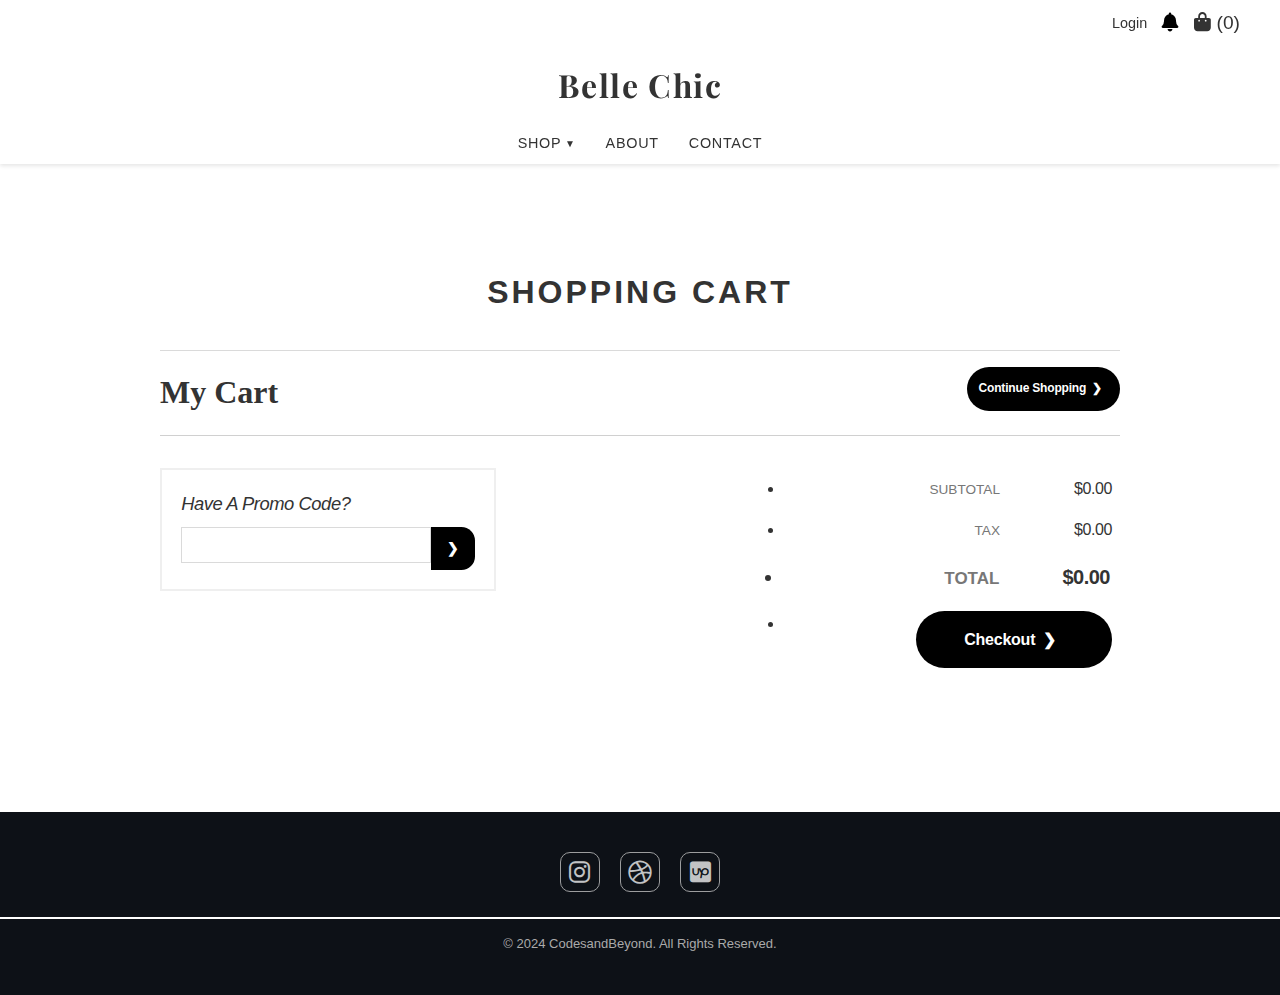
<file: cart.html>
<!DOCTYPE html>
<html lang="en">
<head>
    <meta charset="UTF-8">
    <meta name="viewport" content="width=device-width, initial-scale=1.0">
    <link rel="stylesheet" href="https://cdnjs.cloudflare.com/ajax/libs/font-awesome/6.6.0/css/all.min.css">
    <link href="https://fonts.googleapis.com/css2?family=Playfair+Display:wght@400;700&display=swap" rel="stylesheet">
    <title>Cart</title>
    <link rel="stylesheet" href="css/styles.css">
    <link rel="stylesheet" href="css/cart.css">
</head>
<body>
    <header>
        <div class="navbar">
            <div class="top-bar">
                <div class="search-bar">
                </div>
                <div class="top-right">
                    <a href="#" class="login-text" id="loginButton">Login</a>
                    <div class="icons">
                        <a href="#" id="notificationButton"><i class="fas fa-bell"></i></a>
                        <a href="cart.html">
                            <i class="fas fa-shopping-bag"></i>
                            <span class="cart-count">(0)</span>
                        </a>
                    </div>
                </div>
            </div>
            <a href="index.html" class="store-name-link">
                <div class="store-name">Belle Chic</div>
            </a>
            <nav>
                <div class="hamburger">
                    <div></div>
                    <div></div>
                    <div></div>
                </div>
                <ul class="nav-links">
                    <li class="dropdown">
                        <a href="#">Shop</a>
                        <ul class="dropdown-content">
                            <li><a href="tops.html">Tops</a></li>
                            <li><a href="bottoms.html">Bottoms</a></li>
                            <li><a href="dresses.html">Dresses</a></li>
                            <li><a href="accessories.html">Accessories</a></li>
                        </ul>
                    </li>
                    <li><a href="about.html">About</a></li>
                    <li><a href="contact.html">Contact</a></li>
                </ul>
            </nav>

            <!-- Login Modal -->
            <div id="loginModal" class="modal">
                <div class="modal-content">
                    <span class="close" id="closeButton">&times;</span>
                    <h2>Login</h2>
                    <form id="loginForm">
                        <input type="email" id="loginEmail" placeholder="Email" required>
                        <input type="password" id="loginPassword" placeholder="Password" required>
                        <div class="remember-me">
                            <input type="checkbox" id="rememberMe">
                            <label for="rememberMe">Keep me logged in for 7 days</label>
                        </div>
                        <button type="submit" id="loginSubmit">Login</button>
                    </form>
                    <button id="googleSignInButton" class="google-sign-in-button">
                        <i class="fab fa-google"></i> Sign in with Google
                    </button>
                    <p>Don't have an account? <a href="#" id="signupLink">Sign up</a></p>
                </div>
            </div>

            <!-- Signup Modal -->
            <div id="signupModal" class="modal">
                <div class="modal-content">
                    <span class="close">&times;</span>
                    <h2>Sign Up</h2>
                    <form id="signupForm">
                        <input type="email" id="signupEmail" placeholder="Email" required>
                        <span id="emailError" class="error-message"></span>
                        <input type="password" id="signupPassword" placeholder="Password" required>
                        <span id="passwordError" class="error-message"></span>
                        <!-- other form elements -->
                        <button type="submit">Sign Up</button>
                    </form>
                    <button id="googleSignUpButton" class="google-sign-in-button">
                        <i class="fab fa-google"></i> Sign up with Google
                    </button>
                </div>
            </div>

        </div>
    </header>
<br>
<br>

    <main>
        <div class="wrap cf">
            <h1 class="projTitle">Shopping Cart</h1>
            <div class="heading cf">
              <h1>My Cart</h1>
              <a href="index.html" class="continue">Continue Shopping</a>
            </div>
            
            <div class="cart">
              <div id="cartItems">
                  <!-- Cart items will be dynamically inserted here -->
              </div>
          </div>

            <div class="promoCode">
                <label for="promo">Have A Promo Code?</label>
                <input type="text" name="promo" placholder="Enter Code" required/>
                <span id="promoError" class="error-message"></span>
                <a href="#" class="btn" id="promoButton"></a>
            </div>
            
            <div class="subtotal cf">
              <ul>
                <li class="totalRow"><span class="label">Subtotal</span><span class="value">$35.00</span></li>
                
                    <li class="totalRow"><span class="label">Shipping</span><span class="value">$5.00</span></li>
                
                      <li class="totalRow"><span class="label">Tax</span><span class="value">$4.00</span></li>
                      <li class="totalRow final"><span class="label">Total</span><span class="value">$44.00</span></li>
                <li class="totalRow"><a href="#" class="btn continue">Checkout</a></li>
              </ul>
            </div>
          </div>
    </main>

    <footer class="footer" role="contentinfo" itemscope itemtype="http://schema.org/WPFooter">
      <div class="social" role="navigation" aria-labelledby="social-heading">
          <h3 id="social-heading" class="sr-only">Follow us on social media</h3>
          <a href="#" aria-label="Instagram"><i class="fa-brands fa-instagram"></i></a>
          <a href="#" aria-label="Dribble"><i class="fa-brands fa-dribbble"></i></a>
          <a href="#" aria-label="Upwork"><i class="fa-brands fa-square-upwork"></i></a>
      </div>
      <hr class="footer-break">
      <p class="copyright">© 2024 CodesandBeyond. All Rights Reserved.</p>
  </footer>

    <script src="js/cart.js"></script>
    <script src="js/cart-display.js"></script>
    <script src="js/nav.js"></script>

</body>
</html>
</file>
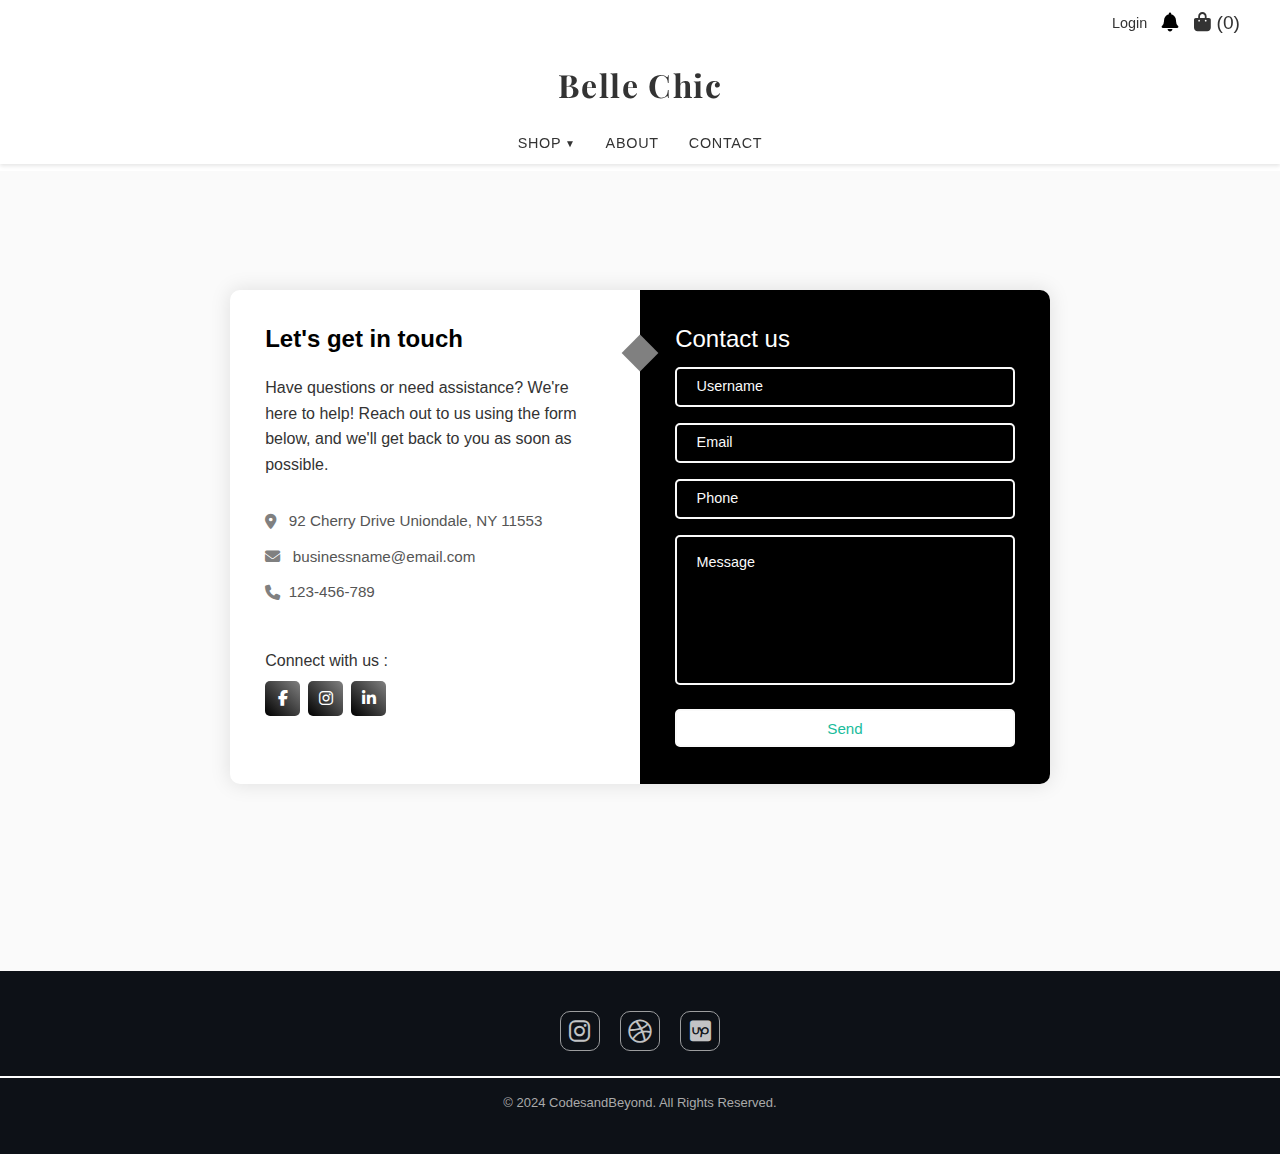
<file: contact.html>
<!DOCTYPE html>
<html lang="en">
<head>
    <meta charset="UTF-8">
    <meta name="viewport" content="width=device-width, initial-scale=1.0">
    <link rel="stylesheet" href="https://cdnjs.cloudflare.com/ajax/libs/font-awesome/6.6.0/css/all.min.css">
    <link href="https://fonts.googleapis.com/css2?family=Playfair+Display:wght@400;700&display=swap" rel="stylesheet">
    <title>Contact</title>
    <link rel="stylesheet" href="css/styles.css">
    <link rel="stylesheet" href="css/contact.css">
  </head>
  <body>
    <header>
      <div class="navbar">
          <div class="top-bar">
              <div class="search-bar">
              </div>
              <div class="top-right">
                  <a href="#" class="login-text" id="loginButton">Login</a>
                  <div class="icons">
                      <a href="#" id="notificationButton"><i class="fas fa-bell"></i></a>
                      <a href="cart.html">
                          <i class="fas fa-shopping-bag"></i>
                          <span class="cart-count">(0)</span>
                      </a>
                  </div>
              </div>
          </div>
          <a href="index.html" class="store-name-link">
              <div class="store-name">Belle Chic</div>
          </a>
          <nav>
            <div class="hamburger">
                <div></div>
                <div></div>
                <div></div>
            </div>
            <ul class="nav-links">
              <li class="dropdown">
                  <a href="#">Shop</a>
                  <ul class="dropdown-content">
                      <li><a href="tops.html">Tops</a></li>
                      <li><a href="bottoms.html">Bottoms</a></li>
                      <li><a href="dresses.html">Dresses</a></li>
                      <li><a href="accessories.html">Accessories</a></li>
                  </ul>
              </li>
              <li><a href="about.html">About</a></li>
              <li><a href="contact.html">Contact</a></li>
          </ul>
        </nav>

          <!-- Login Modal -->
          <div id="loginModal" class="modal">
              <div class="modal-content">
                  <span class="close" id="closeButton">&times;</span>
                  <h2>Login</h2>
                  <form id="loginForm">
                      <input type="email" id="loginEmail" placeholder="Email" required>
                      <input type="password" id="loginPassword" placeholder="Password" required>
                      <div class="remember-me">
                          <input type="checkbox" id="rememberMe">
                          <label for="rememberMe">Keep me logged in for 7 days</label>
                      </div>
                      <button type="submit" id="loginSubmit">Login</button>
                  </form>
                  <button id="googleSignInButton" class="google-sign-in-button">
                      <i class="fab fa-google"></i> Sign in with Google
                  </button>
                  <p>Don't have an account? <a href="#" id="signupLink">Sign up</a></p>
              </div>
          </div>

          <!-- Signup Modal -->
          <div id="signupModal" class="modal">
              <div class="modal-content">
                  <span class="close">&times;</span>
                  <h2>Sign Up</h2>
                  <form id="signupForm">
                      <input type="email" id="signupEmail" placeholder="Email" required>
                      <span id="emailError" class="error-message"></span>
                      <input type="password" id="signupPassword" placeholder="Password" required>
                      <span id="passwordError" class="error-message"></span>
                      <!-- other form elements -->
                      <button type="submit">Sign Up</button>
                  </form>
                  <button id="googleSignUpButton" class="google-sign-in-button">
                      <i class="fab fa-google"></i> Sign up with Google
                  </button>
              </div>
          </div>

      </div>
  </header>
    <br>
    <br>

    <div class="container">
      <div class="form">
        <div class="contact-info">
          <h3 class="title"><strong>Let's get in touch</strong></h3>
          <p class="text">
            Have questions or need assistance? We're here to help! 
            Reach out to us using the form below, and we'll get back to you as soon as possible.
          </p>

          <div class="info">
            <div class="information">
              <i class="fas fa-map-marker-alt"></i> &nbsp &nbsp

              <p>92 Cherry Drive Uniondale, NY 11553</p>
            </div>
            <div class="information">
              <i class="fas fa-envelope"></i> &nbsp &nbsp
              <p>businessname@email.com</p>
            </div>
            <div class="information">
              <i class="fas fa-phone"></i>&nbsp&nbsp
              <p>123-456-789</p>
            </div>
          </div>

          <div class="social-media">
            <p>Connect with us :</p>
            <div class="social-icons">
              <a href="https://www.facebook.com">
                <i class="fab fa-facebook-f"></i>
              </a>
              <a href="https://www.instagram.com">
                <i class="fab fa-instagram"></i>
              </a>
              <a href="https://www.linkedin.com">
                <i class="fab fa-linkedin-in"></i>
              </a>
            </div>
          </div>
        </div>

        <div class="contact-form">
          <span class="circle one"></span>
          <span class="circle two"></span>

          <form action="index.html" id="contactForm" autocomplete="off" class="cform">
            <h3 class="title">Contact us</h3>
            <div class="input-container">
              <input type="text" name="name" class="input" required />
              <label for="">Username</label>
              <span>Username</span>
              <div class="error-message"></div>
            </div>
            <div class="input-container">
              <input type="email" name="email" class="input" required />
              <label for="">Email</label>
              <span>Email</span>
              <div class="error-message"></div>
            </div>
            <div class="input-container">
              <input type="tel" name="phone" class="input" required />
              <label for="">Phone</label>
              <span>Phone</span>
              <div class="error-message"></div>
            </div>
            <div class="input-container textarea">
              <textarea name="message" class="input" required></textarea>
              <label for="">Message</label>
              <span>Message</span>
              <div class="error-message"></div>
            </div>
            <input type="submit" value="Send" class="btn" />
          </form>

          <div id="successPopup" class="popup">
            <div class="popup-content">
              <span class="close">&times;</span>
              <p>Your message has been sent successfully!</p>
            </div>
          </div>

        </div>
      </div>
    </div>

    <footer class="footer" role="contentinfo" itemscope itemtype="http://schema.org/WPFooter">
        <div class="social" role="navigation" aria-labelledby="social-heading">
            <h3 id="social-heading" class="sr-only">Follow us on social media</h3>
            <a href="#" aria-label="Instagram"><i class="fa-brands fa-instagram"></i></a>
            <a href="#" aria-label="Dribble"><i class="fa-brands fa-dribbble"></i></a>
            <a href="#" aria-label="Upwork"><i class="fa-brands fa-square-upwork"></i></a>
        </div>
        <hr class="footer-break">
        <p class="copyright">© 2024 CodesandBeyond. All Rights Reserved.</p>
    </footer>

    <script src="js/contact.js"></script>
    <script src="js/script.js"></script>
    <script src="js/nav.js"></script>
  </body>
</html>
</file>
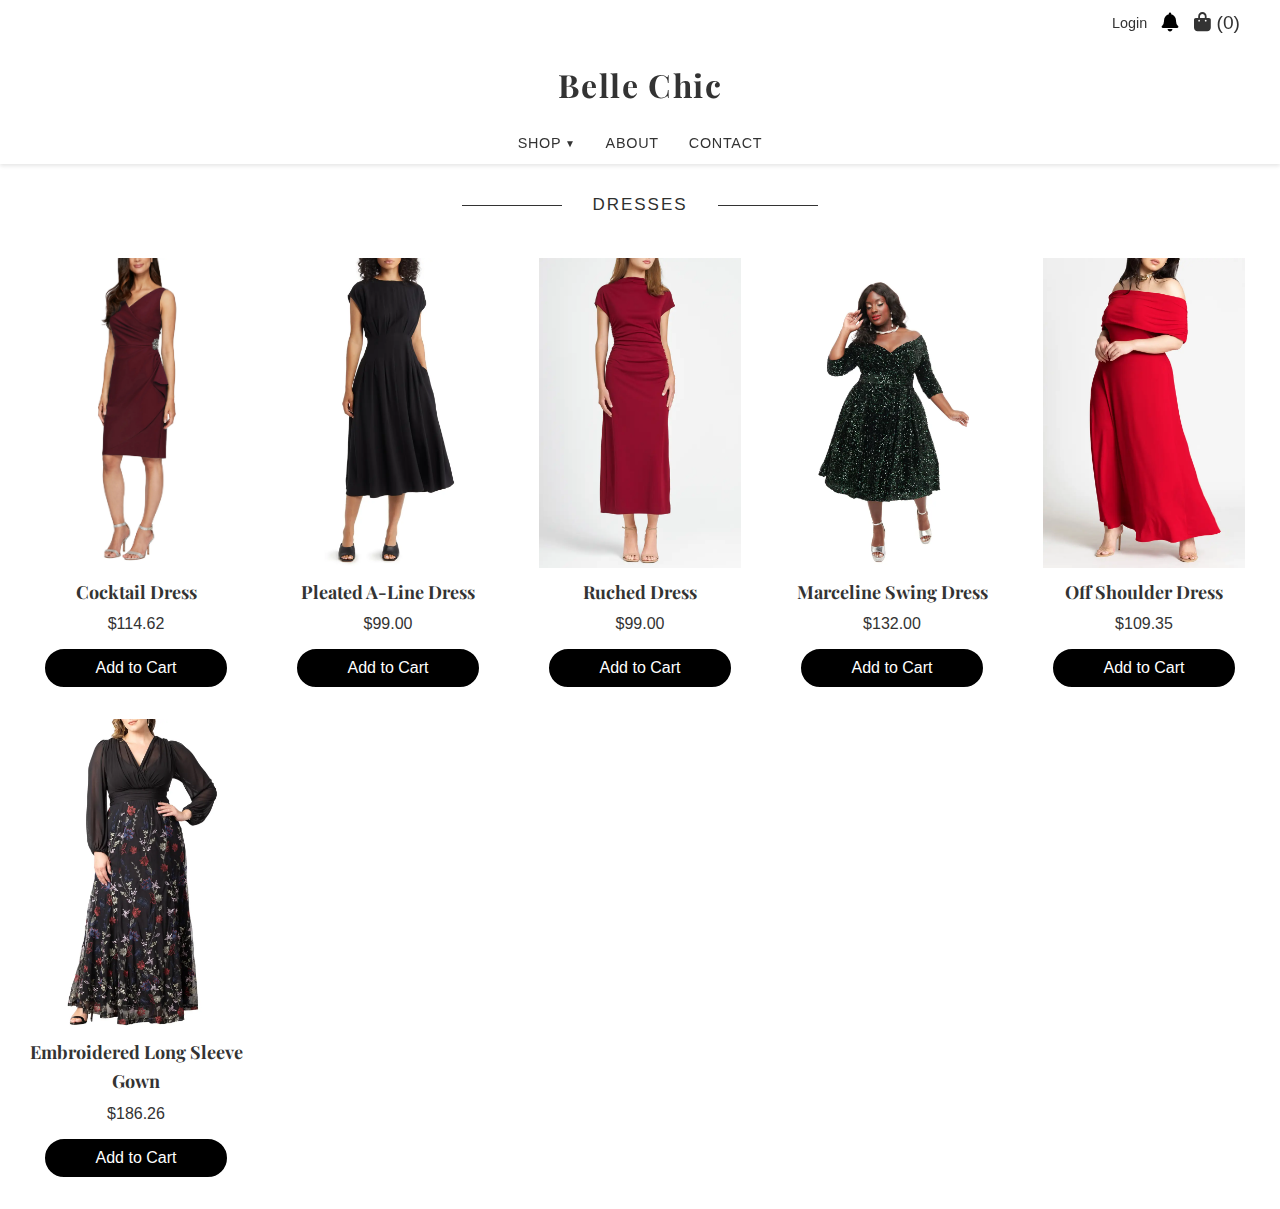
<file: dresses.html>
<!DOCTYPE html>
<html lang="en">
<head>
    <meta charset="UTF-8">
    <meta name="viewport" content="width=device-width, initial-scale=1.0">
    <link rel="stylesheet" href="https://cdnjs.cloudflare.com/ajax/libs/font-awesome/6.6.0/css/all.min.css">
    <link href="https://fonts.googleapis.com/css2?family=Playfair+Display:wght@400;700&display=swap" rel="stylesheet">
    <title>Dresses</title>
    <link rel="stylesheet" href="css/styles.css">
</head>
<body>
    <header>
        <div class="navbar">
            <div class="top-bar">
                <div class="search-bar">
                </div>
                <div class="top-right">
                    <a href="#" class="login-text" id="loginButton">Login</a>
                    <div class="icons">
                        <a href="#" id="notificationButton"><i class="fas fa-bell"></i></a>
                        <a href="cart.html">
                            <i class="fas fa-shopping-bag"></i>
                            <span class="cart-count">(0)</span>
                        </a>
                    </div>
                </div>
            </div>
            <a href="index.html" class="store-name-link">
                <div class="store-name">Belle Chic</div>
            </a>
            <nav>
                <div class="hamburger">
                    <div></div>
                    <div></div>
                    <div></div>
                </div>
                <ul class="nav-links">
                    <li class="dropdown">
                        <a href="#">Shop</a>
                        <ul class="dropdown-content">
                            <li><a href="tops.html">Tops</a></li>
                            <li><a href="bottoms.html">Bottoms</a></li>
                            <li><a href="dresses.html">Dresses</a></li>
                            <li><a href="accessories.html">Accessories</a></li>
                        </ul>
                    </li>
                    <li><a href="about.html">About</a></li>
                    <li><a href="contact.html">Contact</a></li>
                </ul>
            </nav>

            <!-- Login Modal -->
            <div id="loginModal" class="modal">
                <div class="modal-content">
                    <span class="close" id="closeButton">&times;</span>
                    <h2>Login</h2>
                    <form id="loginForm">
                        <input type="email" id="loginEmail" placeholder="Email" required>
                        <input type="password" id="loginPassword" placeholder="Password" required>
                        <div class="remember-me">
                            <input type="checkbox" id="rememberMe">
                            <label for="rememberMe">Keep me logged in for 7 days</label>
                        </div>
                        <button type="submit" id="loginSubmit">Login</button>
                    </form>
                    <button id="googleSignInButton" class="google-sign-in-button">
                        <i class="fab fa-google"></i> Sign in with Google
                    </button>
                    <p>Don't have an account? <a href="#" id="signupLink">Sign up</a></p>
                </div>
            </div>

            <!-- Signup Modal -->
            <div id="signupModal" class="modal">
                <div class="modal-content">
                    <span class="close">&times;</span>
                    <h2>Sign Up</h2>
                    <form id="signupForm">
                        <input type="email" id="signupEmail" placeholder="Email" required>
                        <span id="emailError" class="error-message"></span>
                        <input type="password" id="signupPassword" placeholder="Password" required>
                        <span id="passwordError" class="error-message"></span>
                        <!-- other form elements -->
                        <button type="submit">Sign Up</button>
                    </form>
                    <button id="googleSignUpButton" class="google-sign-in-button">
                        <i class="fab fa-google"></i> Sign up with Google
                    </button>
                </div>
            </div>

        </div>
    </header>
    <br>
    <br>

    <main>
        <div class="s1-header">  
            <h1><span>DRESSES</span></h1>
        </div>
        <section class="featured-items, dresses">
            <div class="item-grid">
                <div class="item">
                    <div class="item-image">
                        <img src="img/Dresses/cocktail-dress-front.webp" alt="Item 2" class="main-image">
                        <img src="img/Dresses/cocktail-dress-back.webp" alt="Item 2 Hover" class="hover-image">
                    </div>
                    <h3>Cocktail Dress</h3>
                    <p>$114.62</p>
                    <button class="add-to-cart" data-name="Cocktail Dress" data-price="114.62">Add to Cart</button>
                </div>
                <div class="item">
                    <div class="item-image">
                        <img src="img/Dresses/pleated-aline-dress.webp" alt="Item 2" class="main-image">
                        <img src="img/Dresses/pleated-aline-dress-back.webp" alt="Item 2 Hover" class="hover-image">
                    </div>
                    <h3>Pleated A-Line Dress</h3>
                    <p>$99.00</p>
                    <button class="add-to-cart" data-name="Pleated A-Line Dress" data-price="99.00">Add to Cart</button>
                </div>
                <div class="item">
                    <div class="item-image">
                        <img src="img/Dresses/Ruched-Dress.webp" alt="Item 2" class="main-image">
                        <img src="img/Dresses/Ruched-Dress-Back.webp" alt="Item 2 Hover" class="hover-image">
                    </div>
                    <h3>Ruched Dress</h3>
                    <p>$99.00</p>
                    <button class="add-to-cart" data-name="Ruched Dress" data-price="99.00">Add to Cart</button>
                </div>
                <div class="item">
                    <div class="item-image">
                        <img src="img/Dresses/marceline-swing-dress.webp" alt="Item 2" class="main-image">
                        <img src="img/Dresses/marceline-swing-dress-back.webp" alt="Item 2 Hover" class="hover-image">
                    </div>
                    <h3>Marceline Swing Dress</h3>
                    <p>$132.00</p>
                    <button class="add-to-cart" data-name="Marceline Swing Dress" data-price="132.00">Add to Cart</button>
                </div>
                <div class="item">
                    <div class="item-image">
                        <img src="img/Dresses/off-shoulder-dress.webp" alt="Item 2" class="main-image">
                        <img src="img/Dresses/off-shoulder-dress-back.webp" alt="Item 2 Hover" class="hover-image">
                    </div>
                    <h3>Off Shoulder Dress</h3>
                    <p>$109.35</p>
                    <button class="add-to-cart" data-name="Off Shoulder Dress" data-price="109.35">Add to Cart</button>
                </div>
                <div class="item">
                    <div class="item-image">
                        <img src="img/Dresses/embroidered-long-sleeve-gown.webp" alt="Item 2" class="main-image">
                        <img src="img/Dresses/embroidered-long-sleeve-gown-back.webp" alt="Item 2 Hover" class="hover-image">
                    </div>
                    <h3>Embroidered Long Sleeve Gown</h3>
                    <p>$186.26</p>
                    <button class="add-to-cart" data-name="Embroidered Long Sleeve Gown" data-price="186.26">Add to Cart</button>
                </div>
            </div>
        </section>
    </main>
    </main>

    <script src="js/script.js"></script>
    <script src="js/cart.js"></script>
    <script src="js/nav.js"></script>

</html>
</file>
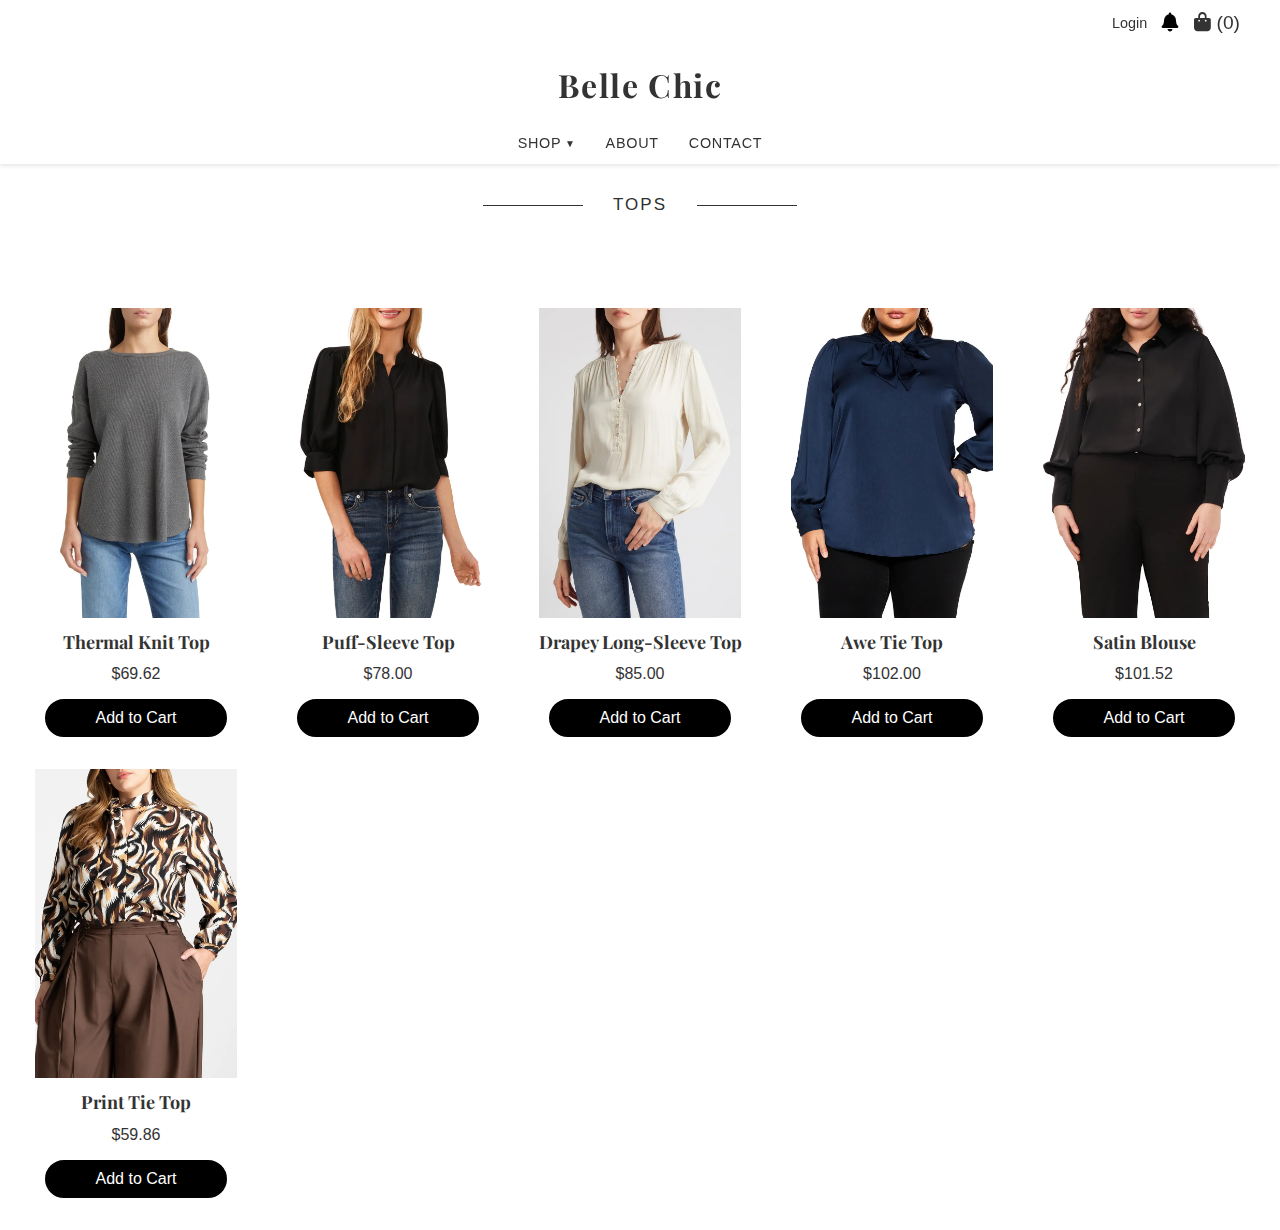
<file: tops.html>
<!DOCTYPE html>
<html lang="en">
<head>
    <meta charset="UTF-8">
    <meta name="viewport" content="width=device-width, initial-scale=1.0">
    <link rel="stylesheet" href="https://cdnjs.cloudflare.com/ajax/libs/font-awesome/6.6.0/css/all.min.css">
    <link href="https://fonts.googleapis.com/css2?family=Playfair+Display:wght@400;700&display=swap" rel="stylesheet">
    <title>Tops</title>
    <link rel="stylesheet" href="css/styles.css">
</head>
<body>
    <header>
        <div class="navbar">
            <div class="top-bar">
                <div class="search-bar">
                </div>
                <div class="top-right">
                    <a href="#" class="login-text" id="loginButton">Login</a>
                    <div class="icons">
                        <a href="#" id="notificationButton"><i class="fas fa-bell"></i></a>
                        <a href="cart.html">
                            <i class="fas fa-shopping-bag"></i>
                            <span class="cart-count">(0)</span>
                        </a>
                    </div>
                </div>
            </div>
            <a href="index.html" class="store-name-link">
                <div class="store-name">Belle Chic</div>
            </a>
            <nav>
                <div class="hamburger">
                    <div></div>
                    <div></div>
                    <div></div>
                </div>
                <ul class="nav-links">
                    <li class="dropdown">
                        <a href="#">Shop</a>
                        <ul class="dropdown-content">
                            <li><a href="tops.html">Tops</a></li>
                            <li><a href="bottoms.html">Bottoms</a></li>
                            <li><a href="dresses.html">Dresses</a></li>
                            <li><a href="accessories.html">Accessories</a></li>
                        </ul>
                    </li>
                    <li><a href="about.html">About</a></li>
                    <li><a href="contact.html">Contact</a></li>
                </ul>
            </nav>

            <!-- Login Modal -->
            <div id="loginModal" class="modal">
                <div class="modal-content">
                    <span class="close" id="closeButton">&times;</span>
                    <h2>Login</h2>
                    <form id="loginForm">
                        <input type="email" id="loginEmail" placeholder="Email" required>
                        <input type="password" id="loginPassword" placeholder="Password" required>
                        <div class="remember-me">
                            <input type="checkbox" id="rememberMe">
                            <label for="rememberMe">Keep me logged in for 7 days</label>
                        </div>
                        <button type="submit" id="loginSubmit">Login</button>
                    </form>
                    <button id="googleSignInButton" class="google-sign-in-button">
                        <i class="fab fa-google"></i> Sign in with Google
                    </button>
                    <p>Don't have an account? <a href="#" id="signupLink">Sign up</a></p>
                </div>
            </div>

            <!-- Signup Modal -->
            <div id="signupModal" class="modal">
                <div class="modal-content">
                    <span class="close">&times;</span>
                    <h2>Sign Up</h2>
                    <form id="signupForm">
                        <input type="email" id="signupEmail" placeholder="Email" required>
                        <span id="emailError" class="error-message"></span>
                        <input type="password" id="signupPassword" placeholder="Password" required>
                        <span id="passwordError" class="error-message"></span>
                        <!-- other form elements -->
                        <button type="submit">Sign Up</button>
                    </form>
                    <button id="googleSignUpButton" class="google-sign-in-button">
                        <i class="fab fa-google"></i> Sign up with Google
                    </button>
                </div>
            </div>

        </div>
    </header>
    <br>
    <br>

    <main>
        <div class="s1-header">  
            <h1><span>TOPS</span></h1>
        </div>
        <section class="featured-items">
            <div class="item-grid">
                <div class="item">
                    <div class="item-image">
                        <img src="img/Tops/thermal-knit-top.webp" alt="Item 2" class="main-image">
                        <img src="img/Tops/thermal-knit-top-back.webp" alt="Item 2 Hover" class="hover-image">
                    </div>
                    <h3>Thermal Knit Top</h3>
                    <p>$69.62</p>
                    <button class="add-to-cart" data-name="Thermal Knit Top" data-price="69.62">Add to Cart</button>
                </div>
                <div class="item">
                    <div class="item-image">
                        <img src="img/Tops/puff-sleeve.webp" alt="Item 2" class="main-image">
                        <img src="img/Tops/puff-sleeve-back.webp" alt="Item 2 Hover" class="hover-image">
                    </div>
                    <h3>Puff-Sleeve Top</h3>
                    <p>$78.00</p>
                    <button class="add-to-cart" data-name="Puff-Sleeve Top" data-price="78.00">Add to Cart</button>
                </div>
                <div class="item">
                    <div class="item-image">
                        <img src="img/Tops/Drapey-long.webp" alt="Item 2" class="main-image">
                        <img src="img/Tops/drapey-long-back.webp" alt="Item 2 Hover" class="hover-image">
                    </div>
                    <h3>Drapey Long-Sleeve Top</h3>
                    <p>$85.00</p>
                    <div>
                        <button class="add-to-cart" data-name="Drapey Long-Sleeve Top" data-price="85.00">Add to Cart</button>
                    </div>
                </div>
                <div class="item">
                    <div class="item-image">
                        <img src="img/Tops/awe-tie.webp" alt="Item 2" class="main-image">
                        <img src="img/Tops/awe-tie-back.webp" alt="Item 2 Hover" class="hover-image">
                    </div>
                    <h3>Awe Tie Top</h3>
                    <p>$102.00</p>
                    <button class="add-to-cart" data-name="Awe Tie Top" data-price="102.00">Add to Cart</button>
                </div>
                <div class="item">
                    <div class="item-image">
                        <img src="img/Tops/satin-blouse.webp" alt="Item 2" class="main-image">
                        <img src="img/Tops/satin-blouse-back.webp" alt="Item 2 Hover" class="hover-image">
                    </div>
                    <h3>Satin Blouse</h3>
                    <p>$101.52</p>
                    <button class="add-to-cart" data-name="Satin Blouse" data-price="101.52">Add to Cart</button>
                </div>
                <div class="item">
                    <div class="item-image">
                        <img src="img/Tops/print-tie.webp" alt="Item 2" class="main-image">
                        <img src="img/Tops/print-tie-side.webp" alt="Item 2 Hover" class="hover-image">
                    </div>
                    <h3>Print Tie Top</h3>
                    <p>$59.86</p>
                    <button class="add-to-cart" data-name="Print Tie Top" data-price="59.86">Add to Cart</button>
                </div>
            </div>
        </section>
    </main>

    <script src="js/script.js"></script>
    <script src="js/cart.js"></script>
    <script src="js/nav.js"></script>

</html>
</file>
<file: css/styles.css>
/* Universal Styles */
* {
    margin: 0;
    padding: 0;
    box-sizing: border-box;
}

:root {
    --primary-color: #007bff;
    --secondary-color: #6c757d;
    --background-color: #ffffff;
    --text-color: #333;
}

body {
    font-family: Arial, sans-serif !important;
    line-height: 1.6;
    color: var(--text-color);
    background-color: var(--background-color);
    padding-top: 120px; /* Increased padding to account for larger header */
}

/* Header */
header {
    background-color: var(--background-color);
    color: var(--text-color);
    padding: 0.5rem 1rem;
    position: fixed;
    width: 100%;
    top: 0;
    z-index: 1000;
    box-shadow: 0 2px 4px rgba(0,0,0,0.1);
}

/* Navigation Bar */
.navbar {
    display: flex;
    flex-direction: column;
    align-items: center;
    max-width: 1200px;
    margin: 0 auto;
}

.top-bar {
    display: flex;
    justify-content: space-between;
    width: 100%;
    margin-bottom: 10px;
}

.search-bar {
    display: flex;
    align-items: center;
}

.search-bar input {
    border: 1px solid #e0e0e0;
    border-radius: 20px;
    padding: 0.5rem 1rem;
    background-color: var(--background-color);
    font-size: 0.9rem;
    width: 200px;
    transition: width 0.3s ease;
}

.search-bar input:focus {
    width: 250px;
    outline: none;
    border-color: var(--primary-color);
}

.search-bar button {
    background: none;
    border: none;
    cursor: pointer;
    font-size: 1.2rem;
    color: var(--text-color);
    padding-left: 10px;
}

.top-right {
    display: flex;
    align-items: center;
    gap: 15px;
}

.login-text {
    font-size: 0.9rem;
    text-decoration: none;
    color: var(--text-color);
}

.icons {
    display: flex;
    gap: 15px;
    align-items: center;
    color: var(--text-color);
    font-size: 1.2rem;
}

.icons a {
    color: var(--text-color);
    text-decoration: none;
    transition: color 0.3s ease;
}

.icons a:hover, .login-text:hover {
    color: var(--primary-color);
}

.store-name {
    font-size: 2rem;
    font-weight: bold;
    font-family: 'Playfair Display', serif;
    letter-spacing: 0.05em;
    text-align: center;
    padding: 10px 0;
}

.store-name-link {
    text-decoration: none;
    color: var(--text-color);
    transition: color 0.3s ease;
}

.store-name-link:hover {
    color: var(--primary-color);
}

.nav-links {
    list-style: none;
    display: flex;
    gap: 30px;
    justify-content: center;
    width: 100%;
    margin-top: 10px;
}

.nav-links li {
    display: inline;
}

.nav-links a {
    text-decoration: none;
    color: var(--text-color);
    font-weight: normal;
    font-size: 0.9rem;
    text-transform: uppercase;
    letter-spacing: 0.05em;
    transition: color 0.3s ease;
}

.nav-links a:hover {
    color: var(--primary-color);
}

/* Drop Down Styles */

.nav-links .dropdown {
    position: relative;
}

.nav-links .dropdown-content {
    display: none;
    position: absolute;
    background-color: #fff;
    min-width: 160px;
    box-shadow: 0px 8px 16px 0px rgba(0,0,0,0.2);
    z-index: 1;
    list-style-type: none;
    padding: 0;
}

.nav-links .dropdown:hover .dropdown-content {
    display: block;
}

.nav-links .dropdown-content li {
    padding: 0;
}

.nav-links .dropdown-content a {
    color: var(--text-color);
    padding: 12px 16px;
    text-decoration: none;
    display: block;
    text-align: left;
}

.nav-links .dropdown-content a:hover {
    background-color: #f1f1f1;
    color: var(--primary-color);
}

.nav-links .dropdown > a::after {
    content: ' ▼';
    font-size: 0.7em;
    vertical-align: middle;
}

/* Responsiveness Style */

@media (max-width: 768px) {
    body {
        padding-top: 150px; /* Increased padding for mobile */
    }

    .navbar {
        position: relative; /* Change from fixed to relative positioning */
        top: 0;
        width: 100%;
        z-index: 1000;
    }

    .top-bar {
        flex-direction: column;
        align-items: center;
    }

    .search-bar {
        margin-bottom: 10px;
    }

    .top-right {
        margin-bottom: 10px;
    }

    .store-name {
        font-size: 1.5rem;
    }

    .nav-links {
        flex-direction: column;
        gap: 0.5rem;
        text-align: center;
        display: none;
    }

    .nav-links.active {
        display: flex;
    }
      
    .hamburger {
        display: block;
        cursor: pointer;
    }

    .hamburger div {
        width: 25px;
        height: 3px;
        background-color: #333;
        margin: 5px 0;
        transition: all 0.3s ease;
    }
}

@media (max-width: 768px) {
    .slideshow-container {
        max-width: 100%;
    }
}

/* Hamburger Styling */

.hamburger {
    display: none; /* Hide by default, show only on mobile */
    cursor: pointer;
    width: 30px; /* Set a fixed width */
    height: 30px; /* Set a fixed height */
    position: absolute; /* Position it absolutely within the navbar */
    top: 10px; /* Adjust as needed */
    right: 10px; /* Adjust as needed */
    z-index: 1001; /* Ensure it's above other elements */
}

.hamburger div {
    width: 25px;
    height: 3px;
    background-color: #000;
    margin: 5px auto; /* Center the lines horizontally */
    transition: all 0.3s ease;
}

/* Optional: Add hover effect */
.hamburger:hover div {
    background-color: #333;
}

/* Show hamburger on mobile */
@media (max-width: 768px) {
    .hamburger {
        display: block;
    }
}

/* Hamburger animation for open state */
.hamburger.open div:nth-child(1) {
    transform: rotate(-45deg) translate(-5px, 6px);
}

.hamburger.open div:nth-child(2) {
    opacity: 0;
}

.hamburger.open div:nth-child(3) {
    transform: rotate(45deg) translate(-5px, -6px);
}

/* Login-Signup Styles */

.login-button, .google-sign-in-button {
    background: none;
    border: none;
    cursor: pointer;
    font-size: 1rem;
    color: var(--text-color);
    margin-right: 10px;
}

.google-sign-in-button {
    display: flex;
    align-items: center;
    justify-content: center;
    background-color: #ebd1c7;
    color: white;
    padding: 10px 20px;
    border-radius: 5px;
    margin: 20px auto; /* This centers the button horizontally and adds some vertical space */
    width: fit-content; /* This ensures the button only takes up as much width as it needs */
    cursor: pointer;
    transition: background-color 0.3s ease;
}

.google-sign-in-button i {
    margin-right: 10px;
}

.google-sign-in-button:hover {
    background-color: #d9b3a3;
}

.modal {
    display: none;
    position: fixed;
    z-index: 1;
    left: 0;
    top: 0;
    width: 100%;
    height: 100%;
    overflow: auto;
    background-color: rgba(0,0,0,0.4);
}

.modal-content {
    background-color: #fefefe;
    margin: 15% auto;
    padding: 20px;
    border: 1px solid #888;
    width: 80%;
    max-width: 400px;
    display: flex;
    flex-direction: column;
    align-items: center;
}

.close {
    color: #aaa;
    float: right;
    font-size: 28px;
    font-weight: bold;
    cursor: pointer;
}

.close:hover,
.close:focus {
    color: black;
    text-decoration: none;
    cursor: pointer;
}

#loginForm, #signupForm {
    display: flex;
    flex-direction: column;
}

#loginForm input, #signupForm input {
    margin-bottom: 10px;
    padding: 5px;
}

.remember-me {
    display: flex;
    align-items: center;
    margin-bottom: 10px;
}

.remember-me input {
    margin-right: 5px;
}

.error-message {
    color: red;
    font-size: 0.8em;
    margin-top: -5px;
    margin-bottom: 10px;
    display: block;
}

/* Notifications */

#notificationButton {
    color: black;
}

/* Main Page */

.s1-header {
    text-align: center;
    padding: 20px 0;
    position: relative;
}

.s1-header h1 {
    font-size: 17px;
    text-transform: uppercase;
    letter-spacing: 2px;
    position: relative;
    display: inline-block;
    font-weight: normal;
    color: #2E302F;
    text-align: center;
}

.s1-header h1::before,
.s1-header h1::after {
    content: "";
    position: absolute;
    top: 50%;
    width: 100px; /* Adjust this value to change the line length */
    height: 1px;
    background-color: var(--text-color);
}

.s1-header h1::before {
    right: 100%;
    margin-right: 15px; /* Space between text and line */
}

.s1-header h1::after {
    left: 100%;
    margin-left: 15px; /* Space between text and line */
}

.s1-header h1 span {
    position: relative;
    z-index: 1;
    background-color: var(--background-color);
    padding: 0 15px; /* This creates space around the text */
}

/* Slideshow Style */

.slideshow-container {
    width: 100%;
    max-width: 1200px; /* Adjust this value as needed */
    margin: 0 auto;
    position: relative;
    overflow: hidden;
}

.slideshow {
    display: flex;
    transition: transform 0.5s ease;
}

.slide {
    flex: 0 0 100%;
    width: 100%;
    height: auto;
}

.slideshow img {
    width: 100%;
    height: auto;
    object-fit: cover;
}



.dots {
    text-align: center;
    position: absolute;
    bottom: 20px;
    width: 100%;
    z-index: 10; /* Ensure dots are above the images */
}

.dot {
    height: 10px;
    width: 10px;
    margin: 0 5px;
    background-color: rgba(255, 255, 255, 0.5); /* Semi-transparent white */
    border-radius: 50%;
    display: inline-block;
    transition: background-color 0.3s ease;
}

.dot.active {
    background-color: #ffffff; /* Solid white for active dot */
}

/* Product Gallery */

.featured-items {
    margin-top: 50px;
}

.item-grid {
    display: grid;
    grid-template-columns: repeat(auto-fill, minmax(200px, 1fr)); /* Adjust 200px as needed */
    gap: 20px;
    padding: 20px;
}

.item {
    text-align: center;
    width: 100%;
}

.item-image {
    position: relative;
    width: 100%;
    max-width: 625px;
    height: 0;
    padding-bottom: 133.33%; /* This maintains a 3:4 aspect ratio */
    margin: 0 auto;
    overflow: hidden;
}

#handbag {
    background: #faf6f1;
}

.item-image img {
    position: absolute;
    top: 0;
    left: 0;
    width: 100%;
    height: 100%;
    object-fit: contain;
    transition: opacity 0.3s ease-in-out;
}

.item-image .hover-image {
    position: absolute;
    top: 0;
    left: 0;
    opacity: 0;
}

.item-image:hover .main-image {
    opacity: 0;
}

.item-image:hover .hover-image {
    opacity: 1;
}

.item h3 {
    margin-top: 10px;
    font-family: 'Playfair Display', serif;
    font-size: 18px;
}

.item p {
    margin-top: 5px;
    font-size: 16px;
}

.item .add-to-cart,
.item button.add-to-cart {
    color: #ffffff;
    background-color: #000000;
    font-size: 16px;
    border: 2px solid #ffffff;
    border-radius: 28px;
    padding: 10px 20px;
    cursor: pointer;
    transition: background-color 0.3s ease;
    display: block;
    margin: 10px auto;
    width: 80%;
    max-width: 200px;
}

.item .add-to-cart:hover,
.item button.add-to-cart:hover {
    color: #ffffff;
    background-color: #3d3d3d;
}

.remove-item {
    background-color: #000;
    color: white;
    border: none;
    padding: 5px 10px;
    border-radius: 5px;
    cursor: pointer;
    transition: background-color 0.3s ease;
}

.remove-item:hover {
    background-color: #000;
}

.remove-item i {
    margin-right: 5px;
}

/* Gallery */

/* Slideshow container */
.slideshow-container {
    position: relative;
    width: 100%;
    max-width: 500px; /* Adjust this value as needed */
    height: 0;
    padding-bottom: 56.25%; /* This will maintain the aspect ratio (1000/1499 ≈ 0.75) */
    margin: 0 auto;
    overflow: hidden;
}

.slideshow {
    position: absolute;
    top: 0;
    left: 0;
    width: 100%;
    height: 100%;
    display: flex;
    transition: transform 0.8s ease;
}

.slideshow img {
    flex: 0 0 100%;
    width: 100%;
    height: 100%;
    object-fit: cover;
}

/* Slides */
.slide {
    display: none;
    height: auto;
    transition: opacity 1s ease-in-out;
}

/* Active Slide */
.active {
    display: block;
    opacity: 1;
}

/* Slideshow navigation buttons */
.prev, .next {
    cursor: pointer;
    position: absolute;
    top: 50%;
    width: auto;
    padding: 10px;
    margin-top: -22px;
    color: white;
    font-weight: bold;
    font-size: 18px;
    transition: 0.6s ease;
    user-select: none;
    z-index: 1;
}

.prev {
    left: 10px;
}

.next {
    right: 10px;
}

/* About page layout */
.about-us-container {
    display: flex;
    flex-direction: row;
    max-width: 1000px;
    align-items: center;
    max-width: 1000px;
    margin: 0 auto;
    justify-content: space-between;
    align-items: flex-start;
    gap: 40px;
    padding: 40px;
}

.about-content {
    flex: 1;
    width: 100%;
    max-width: 50%; /* Restrict text width */
    margin-bottom: 0; /* Remove bottom margin since layout is horizontal */
}

.about-slideshow-container {
    flex: 1;
    width: 100%;
    max-width: 45%; /* Adjust slideshow size */
    position: relative;
    height: auto; /* Remove fixed height for better scaling */
    padding-bottom: 56.25%;
    overflow: hidden;
}

.about-slideshow {
    position: absolute;
    top: 0;
    left: 0;
    width: 100%;
    height: 100%;
    display: flex;
    transition: transform 0.8s ease;
}

.about-slide {
    flex: 0 0 100%;
    width: 100%;
    height: 100%;
}

.about-slideshow img {
    flex: 0 0 100%;
    width: 100%;
    height: 100%;
    object-fit: contain;
}

/* Footer */

.footer {
    padding: 40px 0;
    background-color: #0d1117;
    color: white;
}

.footer ul {
    padding: 0;
    list-style: none;
    text-align: center;
    font-size: 18px;
    line-height: 1.6;
    margin-bottom: 0;
}

.footer li {
    display: inline-block; /* Change to inline-block for horizontal layout */
    padding: 0 10px;
}

.footer ul a {
    color: inherit;
    text-decoration: none;
    opacity: 0.8;
}

.footer ul a:hover {
    opacity: 1;
}

.footer .social {
    text-align: center;
    padding-bottom: 25px;
}

.footer .social > a {
    font-size: 24px;
    width: 40px;
    height: 40px;
    line-height: 40px;
    display: inline-block;
    text-align: center;
    border-radius: 25%;
    border: 1px solid #ccc;
    margin: 0 8px;
    color: inherit;
    opacity: 0.75;
}

.footer .social > a:hover {
    opacity: 0.9;
}

.footer .copyright {
    margin-top: 15px;
    text-align: center;
    font-size: 13px;
    color: #aaa;
    margin-bottom: 0;
}
.footer .footer-break{
  height:2px;
  border-width:0;
  color:gray;
  background-color:white
    }
</file>
<file: css/cart.css>
* {
  box-sizing: border-box;
}

/* Navigation Bar */
.navbar {
  display: flex;
  flex-direction: column;
  align-items: center;
  max-width: 1200px;
  margin: 0 auto;
}

.top-bar {
  display: flex;
  justify-content: space-between;
  width: 100%;
  margin-bottom: 10px;
}

.search-bar {
  display: flex;
  align-items: center;
}

.search-bar input {
  border: 1px solid #e0e0e0;
  border-radius: 20px;
  padding: 0.5rem 1rem;
  background-color: var(--background-color);
  font-size: 0.9rem;
  width: 200px;
  transition: width 0.3s ease;
}

.search-bar input:focus {
  width: 250px;
  outline: none;
  border-color: var(--primary-color);
}

.search-bar button {
  background: none;
  border: none;
  cursor: pointer;
  font-size: 1.2rem;
  color: var(--text-color);
  padding-left: 10px;
}

.icons {
  display: flex;
  gap: 15px;
  align-items: center;
  color: var(--text-color);
  font-size: 1.2rem;
}

.icons a {
  color: var(--text-color);
  text-decoration: none;
  transition: color 0.3s ease;
}

.icons a:hover {
  color: var(--primary-color);
}

.store-name {
  font-size: 2rem;
  font-weight: bold;
  font-family: 'Playfair Display', serif;
  letter-spacing: 0.05em;
  text-align: center;
  padding: 10px 0;
}

.store-name-link {
  text-decoration: none;
  color: var(--text-color);
  transition: color 0.3s ease;
}

.store-name-link:hover {
  color: var(--primary-color);
}

.nav-links {
  list-style: none;
  display: flex;
  gap: 30px;
  justify-content: center;
  width: 100%;
  margin-top: 10px;
}

.nav-links li {
  display: inline;
}

.nav-links a {
  text-decoration: none;
  color: var(--text-color);
  font-weight: normal;
  font-size: 0.9rem;
  text-transform: uppercase;
  letter-spacing: 0.05em;
  transition: color 0.3s ease;
}

.nav-links a:hover {
  color: var(--primary-color);
}

/* Responsiveness Style */

@media (max-width: 768px) {
  body {
      padding-top: 150px; /* Increased padding for mobile */
  }

  .navbar {
      position: relative; /* Change from fixed to relative positioning */
      top: 0;
      width: 100%;
      z-index: 1000;
  }

  .top-bar {
      flex-direction: column;
      align-items: center;
  }

  .search-bar {
      margin-bottom: 10px;
  }

  .top-right {
      margin-bottom: 10px;
  }

  .store-name {
      font-size: 1.5rem;
  }

  .nav-links {
      flex-direction: column;
      gap: 0.5rem;
      text-align: center;
      display: none;
  }

  .nav-links.active {
      display: flex;
  }
    
  .hamburger {
      display: block;
      cursor: pointer;
  }

  .hamburger div {
      width: 25px;
      height: 3px;
      background-color: #333;
      margin: 5px 0;
      transition: all 0.3s ease;
  }
}

@media (max-width: 768px) {
  .slideshow-container {
      max-width: 100%;
  }
}

/* Hamburger Styling */

.hamburger {
  display: none; /* Hide by default, show only on mobile */
  cursor: pointer;
  width: 30px; /* Set a fixed width */
  height: 30px; /* Set a fixed height */
  position: absolute; /* Position it absolutely within the navbar */
  top: 10px; /* Adjust as needed */
  right: 10px; /* Adjust as needed */
  z-index: 1001; /* Ensure it's above other elements */
}

.hamburger div {
  width: 25px;
  height: 3px;
  background-color: #000;
  margin: 5px auto; /* Center the lines horizontally */
  transition: all 0.3s ease;
}

/* Optional: Add hover effect */
.hamburger:hover div {
  background-color: #333;
}

/* Show hamburger on mobile */
@media (max-width: 768px) {
  .hamburger {
      display: block;
  }
}

/* Hamburger animation for open state */
.hamburger.open div:nth-child(1) {
  transform: rotate(-45deg) translate(-5px, 6px);
}

.hamburger.open div:nth-child(2) {
  opacity: 0;
}

.hamburger.open div:nth-child(3) {
  transform: rotate(45deg) translate(-5px, -6px);
}

body {
  color: #333;
  -webkit-font-smoothing: antialiased;
  font-family: 'Droid Serif', serif;
}

img {
  max-width: 100%;
}

.cf:before,
.cf:after {
  content: " ";
  display: table;
}

.cf:after {
  clear: both;
}

.cf {
  zoom: 1;
}

.wrap {
  width: 75%;
  max-width: 960px;
  margin: 0 auto;
  padding: 5% 0;
  margin-bottom: 5em;
}

.projTitle {
  font-family: 'Montserrat', sans-serif;
  font-weight: bold;
  text-align: center;
  font-size: 2em;
  padding: 1em 0;
  border-bottom: 1px solid #dadada;
  letter-spacing: 3px;
  text-transform: uppercase;
}

.projTitle span {
  font-family: 'Droid Serif', serif;
  font-weight: normal;
  font-style: italic;
  text-transform: lowercase;
  color: #777;
}

body {
  color: #333;
  -webkit-font-smoothing: antialiased;
  font-family: 'Droid Serif', serif;
}

img {
  max-width: 100%;
}

.cf:before,
.cf:after {
  content: " ";
  display: table;
}

.cf:after {
  clear: both;
}

.cf {
  zoom: 1;
}

.wrap {
  width: 75%;
  max-width: 960px;
  margin: 0 auto;
  padding: 5% 0;
  margin-bottom: 5em;
}

.projTitle {
  font-family: 'Montserrat', sans-serif;
  font-weight: bold;
  text-align: center;
  font-size: 2em;
  padding: 1em 0;
  border-bottom: 1px solid #dadada;
  letter-spacing: 3px;
  text-transform: uppercase;
}

.projTitle span {
  font-family: 'Droid Serif', serif;
  font-weight: normal;
  font-style: italic;
  text-transform: lowercase;
  color: #777;
}

/* CART HEADER */
.heading {
  padding: 1em 0;
  border-bottom: 1px solid #D0D0D0;

  h1 {
    font-family: serif;
    font-size: 2em;
    float: left;
  }
  
  a.continue {
    &:link, &:visited {
      text-decoration: none;
      font-family: sans-serif;
      letter-spacing: -.015em;
      font-size: .75em;
      padding: 1em;
      color: #fff;
      background: #000;
      font-weight: bold;
      border-radius: 50px;
      float: right;
      text-align: right;
      transition: all .25s linear;
    }
    &:after {
      content: "\276f";
      padding: .5em;
      position: relative;
      right: 0;
      transition: all .15s linear;
    }
    &:hover, &:focus, &:active {
      background: #3d3d3d;
      
      &:after {
        right: -10px;
      }
    }
  }
}

/* TABLE HEADING */

.tableHead {
  display: table;
  width: 100%;
  font-family: sans-serif;
  font-size: .75em;
  li {
    display: table-cell;
    padding: 1em 0;
    text-align: center;
    &.prodHeader {
      text-align: left;
    }
  }
}

/* CART Items */

.cart {
  padding: 1em 0;
 
.items {
    display: table;
    width: 100%;
    padding: 1.5em;
    border-bottom: 1px solid #fafafa;
    
    &.even {
      background: #fafafa;
    }
    
    .infoWrap {
      display: table-row;
      width: 100%;
    }
    
    .cartSection {
      display: table-cell;
      vertical-align: middle;
      
      
.itemNumber {
  font-size: .75em;
        color: #777;
        margin-bottom: .5em;
}
      
      h3 {
   
        font-size: 1em;
      font-family: sans-serif;
        font-weight: bold;
        text-transform: uppercase;
        letter-spacing: .025em;
        
         
      }
      p {
        display: inline-block;
        font-size: .85em;
        
        color: #777777;
        font-family: sans-serif;
            .quantity {
        font-weight: bold;
              color: #333;
      }
        
        &.stockStatus {
          color: #3d3d3d;
          font-weight: bold;
          padding: .5em 0 0 1em;
          text-transform: uppercase;
          &.out {
            color: #F69679;
          }
        }
        
      }
      .itemImg {
        width: 4em;
       
        float: left;
      }
      &.qtyWrap , &.prodTotal {
        text-align: center;
    p {
      font-weight: bold;
      font-size: 1.25em;
    }
       
      }
      
    input.qty {
        width: 2em;
        text-align: center;
        font-size: 1em;
          padding: .25em;
      margin: 1em .5em 0 0;
        
      }
      .itemImg {
        width: 8em;
        display: inline;
        padding-right: 1em;
      }
       
 
    }
  }
  
}   
 
 .special {
   display: block;
   font-family: sans-serif;
  .specialContent {
   padding: 1em 1em 0;
    display: block; 
   margin-top:.5em;
   border-top: 1px solid #dadada;
   &:before {
     content: "\21b3";
     font-size: 1.5em;
      margin-right: 1em;
     color: #6f6f6f;
     font-family: helvetica, arial, sans-serif;
   }}
 
 }

.promoCode {
  border:2px solid #efefef;
  float: left;
  width: 35%;
  padding: 2%;
  label {
    display: block;
    width: 100%;
 font-style: italic;
    font-size: 1.15em;
 
    margin-bottom: .5em;
    letter-spacing: -.025em;
    
  }
  input {
    width: 85%;
    font-size: 1em;
    padding: .5em;
    float: left;
    border: 1px solid #dadada;
    &:active, &:focus {
      outline: 0;
     
    }
  }
  a.btn {
    float: left;
    width: 15%;
    padding: .75em 0;
    border-radius: 0 1em 1em 0;
    text-align: center;
    &:hover {
       border: 1px solid #3d3d3d;
       background: #3d3d3d;
    }
  }
}

.btn {
  &:link, &:visited {
      text-decoration: none;
      font-family: sans-serif;
      letter-spacing: -.015em;
      font-size: 1em;
      padding: 1em 3em;
      color: #fff;
      background: #000;
      font-weight: bold;
      border-radius: 50px;
      float: right;
      text-align: right;
      transition: all .25s linear;
  }
  &:after {
      content: "\276f";
      padding: .5em;
      position: relative;
      right: 0;
      transition: all .15s linear;
  }
  &:hover, &:focus, &:active {
      background: #3d3d3d;
      &:after {
          right: -10px;
      }
  }
  
  .promoCode & {
      font-size: .85em;
      padding: .5em 2em;
  }
}

/* TOTAL AND CHECKOUT  */
.subtotal {
float: right;
 width: 35%;
  .totalRow {
    padding: .5em;
   text-align: right;
  
    &.final {
      font-size: 1.25em;
      font-weight: bold;
    }
    span {
      display: inline-block;
      padding: 0 0 0 1em;
      text-align: right;
     
    }
    .label {
       font-family: sans-serif;
      font-size: .85em;
      text-transform: uppercase;
      color: #777;
    }
    .value {
 
      letter-spacing: -.025em;
      width: 35%;
    }
  }
}

@media only screen and (max-width:39.375em){

.wrap {
  width: 98%;
  padding: 2% 0;
}
.projTitle{
  font-size: 1.5em;
  padding: 10% 5%;
}
.heading {
  padding: 1em;
  font-size: 90%;
}
.cart {
  .items {

  .cartSection {
    width: 90%;
      display: block;float: left;
     &.qtyWrap {
       width: 10%;
      text-align: center;
       padding: .5em 0;
       float: right;
       &:before {
         content: "QTY";
         display: block;
         font-family: sans-serif;
         padding: .25em;
         font-size: .75em;
       }
     }
     &.prodTotal , &.removeWrap { 
       display: none;
     }
    .itemImg {
      width: 25%;
    }
  }
  }}
.promoCode , .subtotal{
  width: 100%;
}

  a.btn.continue {
width: 100%;
text-align: center;
}
}
</file>
<file: css/contact.css>
@import url("https://fonts.googleapis.com/css2?family=Poppins:wght@100;200;300;400;500;600;700;800&display=swap");

header {
    position: fixed;
    top: 0;
    left: 0;
    width: 100%;
    z-index: 1001; /* Higher than the contact form */
  }

.container {
    position: relative;
    width: 100%;
    min-height: calc(100vh - 100px); /* Subtract the navigation bar height */
    padding: 2rem 2rem 100px; /* Add bottom padding equal to nav height */
    background-color: #fafafa;
    overflow: hidden;
    display: flex;
    align-items: center;
    justify-content: center;
  }

.form {
  width: 100%;
  max-width: 820px;
  background-color: #fff;
  border-radius: 10px;
  box-shadow: 0 0 20px 1px rgba(0, 0, 0, 0.1);
  z-index: 1000;
  overflow: hidden;
  display: grid;
  grid-template-columns: repeat(2, 1fr);
  max-height: 80vh; /* Adjust as needed */
  overflow-y: auto;
}

.contact-form {
  background-color: black;
  position: relative;
}

.contact-form:before {
  content: "";
  position: absolute;
  width: 26px;
  height: 26px;
  background-color: grey;
  transform: rotate(45deg);
  top: 50px;
  left: -13px;
}

.cform {
  padding: 2.3rem 2.2rem;
  z-index: 10;
  overflow: hidden;
  position: relative;
}

.title {
  color: #fff;
  font-weight: 500;
  font-size: 1.5rem;
  line-height: 1;
  margin-bottom: 0.7rem;
}

.input-container {
  position: relative;
  margin: 1rem 0;
}

.input {
  width: 100%;
  outline: none;
  border: 2px solid #fafafa;
  background: none;
  padding: 0.6rem 1.2rem;
  color: #fff;
  font-weight: 500;
  font-size: 0.95rem;
  letter-spacing: 0.5px;
  border-radius: 5px;
  transition: 0.3s;
}

textarea.input {
  padding: 0.8rem 1.2rem;
  min-height: 150px;
  border-radius: 5px;
  resize: none;
  overflow-y: auto;
}

.input-container label {
  position: absolute;
  top: 50%;
  left: 15px;
  transform: translateY(-50%);
  padding: 0 0.4rem;
  color: #fafafa;
  font-size: 0.9rem;
  font-weight: 400;
  pointer-events: none;
  z-index: 1000;
  transition: 0.5s;
}

.input-container.textarea label {
  top: 1rem;
  transform: translateY(0);
}

.btn {
  padding: 0.6rem 1.3rem;
  background-color: #fff;
  border: 2px solid #fafafa;
  font-size: 0.95rem;
  color: #1abc9c;
  line-height: 1;
  border-radius: 5px;
  outline: none;
  cursor: pointer;
  transition: 0.3s;
  margin: 0;
  width: 100%;
}

.btn:hover {
  background-color: transparent;
  color: #fff;
}

.input-container span {
  position: absolute;
  top: 0;
  left: 25px;
  transform: translateY(-50%);
  font-size: 0.8rem;
  padding: 0 0.4rem;
  color: transparent;
  pointer-events: none;
  z-index: 500;
}

.input-container span:before,
.input-container span:after {
  content: "";
  position: absolute;
  width: 10%;
  opacity: 0;
  transition: 0.3s;
  height: 5px;
  background-color: black;
  top: 50%;
  transform: translateY(-50%);
}

.input-container span:before {
  left: 50%;
}

.input-container span:after {
  right: 50%;
}

.input-container.focus label {
  top: 0;
  transform: translateY(-50%);
  left: 25px;
  font-size: 0.8rem;
}

.input-container.focus span:before,
.input-container.focus span:after {
  width: 50%;
  opacity: 1;
}

.contact-info {
  padding: 2.3rem 2.2rem;
  position: relative;
}

.contact-info .title {
  color: black;
}

.text {
  color: #333;
  margin: 1.5rem 0 2rem 0;
}

.information {
  display: flex;
  color: #555;
  margin: 0.7rem 0;
  align-items: center;
  font-size: 0.95rem;
}

.information i {
  color: grey;
}

.icon {
  width: 28px;
  margin-right: 0.7rem;
}

.social-media {
  padding: 2rem 0 0 0;
}

.social-media p {
  color: #333;
}

.social-icons {
  display: flex;
  margin-top: 0.5rem;
}

.social-icons a {
  width: 35px;
  height: 35px;
  border-radius: 5px;
  background: linear-gradient(45deg, black, grey);
  color: #fff;
  text-align: center;
  line-height: 35px;
  margin-right: 0.5rem;
  transition: 0.3s;
}

.social-icons a:hover {
  transform: scale(1.05);
}

.square {
  position: absolute;
  height: 400px;
  top: 50%;
  left: 50%;
  transform: translate(181%, 11%);
  opacity: 0.2;
}

.popup-content {
  background-color: #fefefe;
  margin: 15% auto;
  padding: 20px;
  border: 1px solid #888;
  width: 80%;
  max-width: 500px;
  text-align: center;
  box-shadow: 0 4px 8px rgba(0, 0, 0, 0.1);
  opacity: 1; /* Ensure full opacity */
}

.popup {
  display: none;
  position: fixed;
  z-index: 1002; /* Increase z-index to ensure it's on top */
  left: 0;
  top: 0;
  width: 100%;
  height: 100%;
  overflow: auto;
  background-color: rgba(0,0,0,0.6); /* Increase opacity of the overlay */
}

.close {
  color: #aaa;
  float: right;
  font-size: 28px;
  font-weight: bold;
  cursor: pointer;
}

.close:hover,
.close:focus {
  color: #000;
  text-decoration: none;
  cursor: pointer;
}

.error-message {
  color: red;
  font-size: 0.8em;
  margin-top: 5px;
}

@media (max-width: 850px) {
  .form {
    grid-template-columns: 1fr;
  }

  .contact-info:before {
    bottom: initial;
    top: -75px;
    right: 65px;
    transform: scale(0.95);
  }

  .contact-form:before {
    top: -13px;
    left: initial;
    right: 70px;
  }

  .square {
    transform: translate(140%, 43%);
    height: 350px;
  }

  .big-circle {
    bottom: 75%;
    transform: scale(0.9) translate(-40%, 30%);
    right: 50%;
  }

  .text {
    margin: 1rem 0 1.5rem 0;
  }

  .social-media {
    padding: 1.5rem 0 0 0;
  }
}

@media (max-width: 480px) {
  .container {
    padding: 1.5rem;
  }

  .contact-info:before {
    display: none;
  }

  .square,
  .big-circle {
    display: none;
  }

  form,
  .contact-info {
    padding: 1.7rem 1.6rem;
  }

  .text,
  .information,
  .social-media p {
    font-size: 0.8rem;
  }

  .title {
    font-size: 1.15rem;
  }

  .social-icons a {
    width: 30px;
    height: 30px;
    line-height: 30px;
  }

  .icon {
    width: 23px;
  }

  .input {
    padding: 0.45rem 1.2rem;
  }

  .btn {
    padding: 0.45rem 1.2rem;
  }
}
</file>
